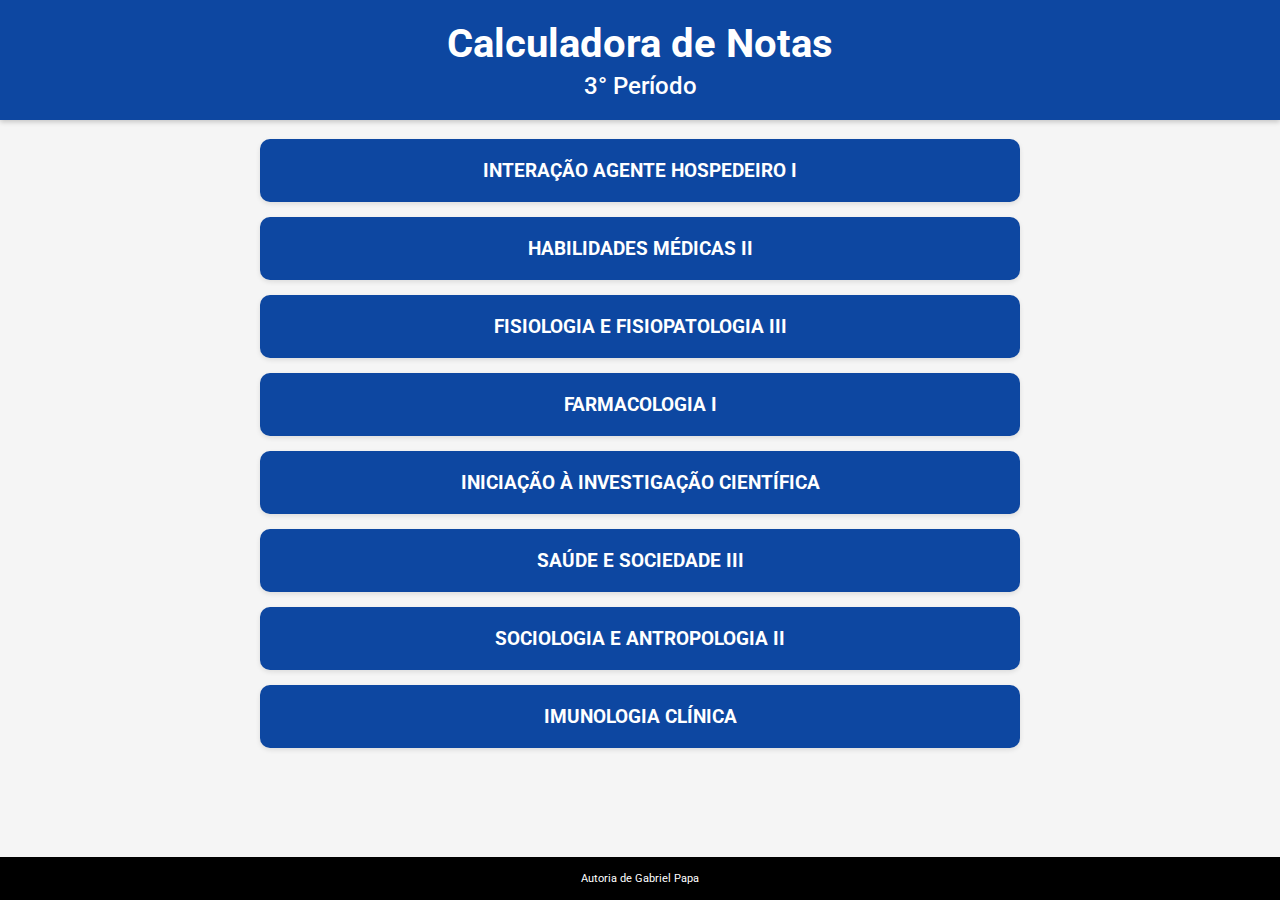
<file: index.html>
<!DOCTYPE html>
<html lang="pt-BR">
<head>
    <meta charset="UTF-8">
    <meta name="viewport" content="width=device-width, initial-scale=1.0">
    <title>Calculadora de Notas</title>
    <link rel="stylesheet" href="css/style.css">
    <link rel="preconnect" href="https://fonts.googleapis.com">
    <link rel="preconnect" href="https://fonts.gstatic.com" crossorigin>
    <link href="https://fonts.googleapis.com/css2?family=Roboto:wght@400;500;700&display=swap" rel="stylesheet">
</head>
<body>
    <header>
        <div class="container">
            <h1>Calculadora de Notas</h1>
            <h2>3° Período</h2>
        </div>
    </header>

    <main class="container">
        <br>
        <div class="disciplinas">
            <a href="interacao-agente-hospedeiro.html" class="disciplina">
                <div class="disciplina-card">
                    <h3>INTERAÇÃO AGENTE HOSPEDEIRO I</h3>
                </div>
            </a>
            
            <a href="habilidades-medicas.html" class="disciplina">
                <div class="disciplina-card">
                    <h3>HABILIDADES MÉDICAS II</h3>
                </div>
            </a>
            
            <a href="fisiologia-fisiopatologia.html" class="disciplina">
                <div class="disciplina-card">
                    <h3>FISIOLOGIA E FISIOPATOLOGIA III</h3>
                </div>
            </a>
            
            <a href="farmacologia.html" class="disciplina">
                <div class="disciplina-card">
                    <h3>FARMACOLOGIA I</h3>
                </div>
            </a>
            
            <a href="iniciacao-investigacao.html" class="disciplina">
                <div class="disciplina-card">
                    <h3>INICIAÇÃO À INVESTIGAÇÃO CIENTÍFICA</h3>
                </div>
            </a>
            
            <a href="saude-sociedade.html" class="disciplina">
                <div class="disciplina-card">
                    <h3>SAÚDE E SOCIEDADE III</h3>
                </div>
            </a>
            
            <a href="sociologia-antropologia.html" class="disciplina">
                <div class="disciplina-card">
                    <h3>SOCIOLOGIA E ANTROPOLOGIA II</h3>
                </div>
            </a>
            
            <a href="imunologia-clinica.html" class="disciplina">
                <div class="disciplina-card">
                    <h3>IMUNOLOGIA CLÍNICA</h3>
                </div>
            </a>
        </div>
        <br>
    </main>

    <footer>
        <div class="container">
            <p>Autoria de Gabriel Papa</p>
        </div>
    </footer>

    <script src="js/script.js"></script>
</body>
</html>
</file>
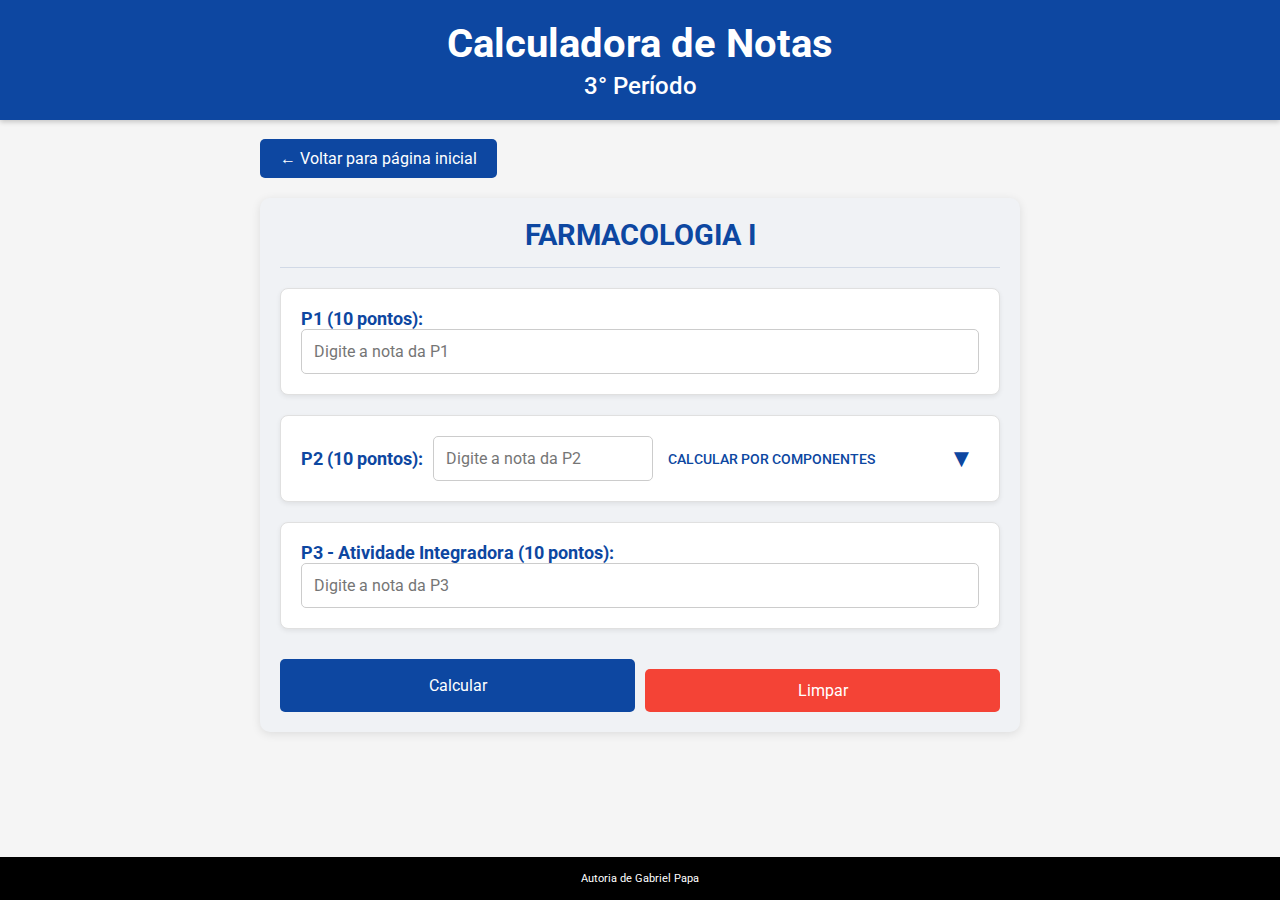
<file: farmacologia.html>
<!DOCTYPE html>
<html lang="pt-BR">
<head>
    <meta charset="UTF-8">
    <meta name="viewport" content="width=device-width, initial-scale=1.0">
    <title>FARMACOLOGIA I - Calculadora de Notas</title>
    <link rel="stylesheet" href="css/style.css">
    <link rel="preconnect" href="https://fonts.googleapis.com">
    <link rel="preconnect" href="https://fonts.gstatic.com" crossorigin>
    <link href="https://fonts.googleapis.com/css2?family=Roboto:wght@400;500;700&display=swap" rel="stylesheet">
</head>
<body>
    <header>
        <div class="container">
            <h1>Calculadora de Notas</h1>
            <h2>3° Período</h2>
        </div>
    </header>

    <main class="container">
        <br>
        <a href="index.html" class="voltar">← Voltar para página inicial</a>
        
        <div class="calculadora">
            <h2>FARMACOLOGIA I</h2>
            
         <form id="calculadora-form">
                <div class="grade-input-section">
                    <div class="grade-input-group main-grade">
                        <label for="p1">P1 (10 pontos):
                        <input type="number" id="p1" min="0" max="10" step="0.01" placeholder="Digite a nota da P1">
                    </div>
                </div>

                <div class="grade-input-section">
                    <div class="grade-input-group main-grade p2-toggle-header" data-target-details="p2ComponentsDetailsFarmacologia">
                        <label for="p2-completa">P2 (10 pontos):</label>
                        <input type="number" id="p2-completa" min="0" max="10" step="0.01" placeholder="Digite a nota da P2">
                        <span class="p2-components-label-action">CALCULAR POR COMPONENTES</span>
                        <button type="button" class="expand-arrow-button">
                            <span class="arrow-icon">▼</span>
                        </button>
                    </div>
                    <div class="p2-components-details" id="p2ComponentsDetailsFarmacologia" style="display: none;">
                        <div class="form-group">
                           <label for="p2-avaliacao">
                           <span> AVALIAÇÃO ESCRITA</span>
                           <span class="points-label">(10 pontos)</span>
                           </label>
                            <input type="number" id="p2-avaliacao" min="0" max="10" step="0.01" placeholder="Digite a nota da avaliação escrita">
                        </div>
                        <div class="form-group">
                            <label for="p2-outras">
                                <span> MÉDIA DE OUTRAS ATIVIDADES:</span>
                                <span class="points-label">(10 pontos)</span>
                            </label>
                            <input type="number" id="p2-outras" min="0" max="10" step="0.01" placeholder="Digite a média (ou detalhe abaixo)">
                        </div>
                        <div class="sub-component-group">
                            <p class="sub-component-title">Ou calcule a Média de Outras Atividades:</p>
                            <div class="form-group">
                                <label for="p2-seminario">
                                    <span>SEMINÁRIO:</span>
                                    <span class="points-label">(10 pontos)</span>
                                </label>
                                <input type="number" id="p2-seminario" min="0" max="10" step="0.01" placeholder="Digite a nota do seminário">
                            </div>
                            <div class="form-group">
                                <label for="p2-estudo1">
                                    <span>ESTUDO DIRIGIDO 1:</span>
                                    <span class="points-label">(10 pontos)</span>
                                </label>
                                <input type="number" id="p2-estudo1" min="0" max="10" step="0.01" placeholder="Digite a nota do estudo dirigido 1">
                            </div>
                            <div class="form-group">
                                <label for="p2-estudo2">
                                    <span>ESTUDO DIRIGIDO 2:</span>
                                    <span class="points-label">(10 pontos)</span>
                                </label>
                                <input type="number" id="p2-estudo2" min="0" max="10" step="0.01" placeholder="Digite a nota do estudo dirigido 2">
                            </div>
                        </div>
                        <div class="form-group">
                            <label for="p2-eportfolio">
                                <span>E-PORTIFÓLIO:</span>
                                <span class="points-label">(10 pontos)</span>
                            </label> 
                            <input type="number" id="p2-eportfolio" min="0" max="10" step="0.01" placeholder="Digite a nota">
                        </div>
                    </div>
                </div>

                <div class="grade-input-section">
                    <div class="grade-input-group main-grade">
                        <label for="p3">P3 - Atividade Integradora (10 pontos):</label>
                        <input type="number" id="p3" min="0" max="10" step="0.01" placeholder="Digite a nota da P3">
                    </div>
                </div>
                
                <div class="buttons">
                    <button type="button" id="calcular" class="btn-calcular">Calcular</button>
                    <button type="button" id="limpar" class="btn-limpar">Limpar</button>
                </div>
            </form>
            
            <div id="resultado" class="resultado">
                <h3>Resultado:</h3>
                <div id="media-final" style="display: none;">
                    <p>Sua média final é: <strong id="nota-final">0.00</strong></p>
                    <p id="mensagem" style="color: red;"></p>
                </div>
                <div id="notas-necessarias"></div>
            </div>
        </div>
    </main>

    <footer>
        <div class="container">
            <p>Autoria de Gabriel Papa</p>
        </div>
    </footer>

    <script src="js/script.js"></script>
    <script>
        document.addEventListener('DOMContentLoaded', function() {
            const calcularBtn = document.getElementById('calcular');
            const limparBtn = document.getElementById('limpar');
            
            calcularBtn.addEventListener('click', calcularNota);
            limparBtn.addEventListener('click', limparCampos);
        });
        
        function calcularNota() {
            // Obter valores dos campos
            const p1Input = document.getElementById('p1').value;
            const p2CompletaInput = document.getElementById('p2-completa').value;
            const p2AvaliacaoInput = document.getElementById('p2-avaliacao').value;
            const p2OutrasInput = document.getElementById('p2-outras').value;
            const p2EportfolioInput = document.getElementById('p2-eportfolio').value;
            const p2SeminarioInput = document.getElementById('p2-seminario').value;
            const p2Estudo1Input = document.getElementById('p2-estudo1').value;
            const p2Estudo2Input = document.getElementById('p2-estudo2').value;
            const p3Input = document.getElementById('p3').value;
            
            // Converter para números
            let p1 = p1Input ? parseFloat(p1Input) : null;
            let p2 = null;
            let p3 = p3Input ? parseFloat(p3Input) : null;
            
            // Calcular média de outras atividades se todos os componentes estiverem presentes
            let mediaOutrasAtividades = null;
            if (p2SeminarioInput && p2Estudo1Input && p2Estudo2Input) {
                const seminario = parseFloat(p2SeminarioInput);
                const estudo1 = parseFloat(p2Estudo1Input);
                const estudo2 = parseFloat(p2Estudo2Input);
                mediaOutrasAtividades = (seminario + estudo1 + estudo2) / 3;
            }
            
            // Verificar se P2 completa foi fornecida
            if (p2CompletaInput) {
                p2 = parseFloat(p2CompletaInput);
            } 
            // Ou se todos os componentes principais de P2 foram fornecidos
            else if (p2AvaliacaoInput && (p2OutrasInput || mediaOutrasAtividades !== null) && p2EportfolioInput) {
                const avaliacao = parseFloat(p2AvaliacaoInput);
                const outras = p2OutrasInput ? parseFloat(p2OutrasInput) : mediaOutrasAtividades;
                const eportfolio = parseFloat(p2EportfolioInput);
                
                // P2 = [(Avaliação escrita x 5) + (Média de Outras Atividades x 1) + (e-portfólio x 1)] / 7
                p2 = ((avaliacao * 5) + (outras * 1) + (eportfolio * 1)) / 7;
            }
            
            // Elemento para mostrar notas necessárias
            const notasNecessarias = document.getElementById('notas-necessarias');
            notasNecessarias.innerHTML = '';
            
            // Elementos para mostrar média final
            const mediaFinal = document.getElementById('media-final');
            const notaFinal = document.getElementById('nota-final');
            const mensagem = document.getElementById('mensagem');
            
            // Verificar quais notas principais estão faltando
            const notasFaltando = [];
            if (p1 === null) notasFaltando.push('P1');
            if (p2 === null && !p2AvaliacaoInput && !p2OutrasInput && !mediaOutrasAtividades && !p2EportfolioInput) notasFaltando.push('P2');
            if (p3 === null) notasFaltando.push('P3');
            
            // Verificar componentes de P2
            const p2ComponentesFaltando = [];
            if (!p2CompletaInput) {
                if (!p2AvaliacaoInput) p2ComponentesFaltando.push('Avaliação escrita');
                
                if (!p2OutrasInput && !mediaOutrasAtividades) {
                    p2ComponentesFaltando.push('Média de Outras Atividades');
                    
                    // Verificar componentes de Outras Atividades
                    if (!p2SeminarioInput) p2ComponentesFaltando.push('Seminário');
                    if (!p2Estudo1Input) p2ComponentesFaltando.push('Estudo dirigido 1');
                    if (!p2Estudo2Input) p2ComponentesFaltando.push('Estudo dirigido 2');
                }
                
                if (!p2EportfolioInput) p2ComponentesFaltando.push('e-portfólio');
            }
            
            // Se todas as notas principais foram fornecidas e não há componentes de P2 faltando
            if (notasFaltando.length === 0 && 
                (p2 !== null || (p2AvaliacaoInput && (p2OutrasInput || mediaOutrasAtividades !== null) && p2EportfolioInput))) {
                
                // Se P2 não foi fornecida diretamente, calcular a partir dos componentes
                if (p2 === null) {
                    const avaliacao = parseFloat(p2AvaliacaoInput);
                    const outras = p2OutrasInput ? parseFloat(p2OutrasInput) : mediaOutrasAtividades;
                    const eportfolio = parseFloat(p2EportfolioInput);
                    
                    // P2 = [(Avaliação escrita x 5) + (Média de Outras Atividades x 1) + (e-portfólio x 1)] / 7
                    p2 = ((avaliacao * 5) + (outras * 1) + (eportfolio * 1)) / 7;
                }
                
                // Média final = [(P1 x 5) + (P2 x 5) + (P3 x 1)] / 11
                const mediaFinalValor = ((p1 * 5) + (p2 * 5) + (p3 * 1)) / 11;
                
                // Formatar a nota com 2 casas decimais
                const notaFormatada = formatarNota(mediaFinalValor);
                notaFinal.textContent = notaFormatada;
                
                // Definir a mensagem com base na nota
                mensagem.textContent = obterMensagem(mediaFinalValor);
                
                // Adicionar classe com base na nota
                mediaFinal.className = '';
                if (mediaFinalValor >= 7) {
                    mediaFinal.classList.add('aprovado');
                } else if (mediaFinalValor >= 3 && mediaFinalValor < 7) {
                    mediaFinal.classList.add('recuperacao');
                    // Adicionar link para cálculo da prova final
                    const linkProvaFinal = document.createElement('p');
                    linkProvaFinal.innerHTML = '<a href="prova-final.html" class="btn-calcular" style="display: inline-block; margin-top: 10px; text-decoration: none; text-align: center;">Cálculo da Prova Final</a>';
                    mediaFinal.appendChild(linkProvaFinal);
                } else {
                    mediaFinal.classList.add('reprovado');
                }
                
                // Mostrar apenas a média final
                mediaFinal.style.display = 'block';
                notasNecessarias.style.display = 'none';
                
                // Mostrar o resultado
                const resultado = document.getElementById('resultado');
                resultado.style.display = 'block';
                return;
            }
            
            // Calcular o total de pontos já obtidos e o peso total
            let pontosObtidos = 0;
            let pesoTotal = 11; // Peso total da disciplina
            let pesoFaltando = 0;
            
            if (p1 !== null) pontosObtidos += p1 * 5;
            else pesoFaltando += 5;
            
            // Se P2 está completa, adicionar aos pontos obtidos
            if (p2 !== null) {
                pontosObtidos += p2 * 5;
            } 
            // Se temos componentes parciais de P2
            else if (p2AvaliacaoInput || p2OutrasInput || p2SeminarioInput || p2Estudo1Input || p2Estudo2Input || p2EportfolioInput) {
                // Calcular P2 parcial
                let p2Parcial = 0;
                let pesoP2Parcial = 0;

                const p2Index = notasFaltando.indexOf('P2');
                if (p2Index !== -1) {
                    notasFaltando.splice(p2Index, 1);
                }
                
                if (p2AvaliacaoInput) {
                    p2Parcial += parseFloat(p2AvaliacaoInput) * 5;
                    pesoP2Parcial += 5;
                }
                
                if (p2OutrasInput) {
                    p2Parcial += parseFloat(p2OutrasInput) * 1;
                    pesoP2Parcial += 1;
                } else if (p2SeminarioInput || p2Estudo1Input || p2Estudo2Input) {
                    const index = p2ComponentesFaltando.indexOf("Média de Outras Atividades");
                    if (index !== -1) {
                        p2ComponentesFaltando.splice(index, 1);
                    }
                    if (p2SeminarioInput){
                        p2Parcial += parseFloat(p2SeminarioInput) * 1/3;
                        pesoP2Parcial += 1/3;
                    }
                    if (p2Estudo1Input) {
                        p2Parcial += parseFloat(p2Estudo1Input) * 1/3;
                        pesoP2Parcial += 1/3;
                    }
                    if (p2Estudo2Input) {
                        p2Parcial += parseFloat(p2Estudo2Input) * 1/3;
                        pesoP2Parcial += 1/3;
                    }
                }
                
                if (p2EportfolioInput) {
                    p2Parcial += parseFloat(p2EportfolioInput) * 1;
                    pesoP2Parcial += 1;
                }
                
                // Adicionar pontos parciais de P2
                if (pesoP2Parcial > 0) {
                    pontosObtidos += (p2Parcial / 7) * 5;
                    
                    // Ajustar peso faltando com base nos componentes presentes
                    pesoFaltando += 5 * (1 - (pesoP2Parcial / 7));
                } else {
                    pesoFaltando += 5;
                }
            } else {
                pesoFaltando += 5;
            }
            
            if (p3 !== null) pontosObtidos += p3 * 1;
            else pesoFaltando += 1;
            
            // Verificar se o aluno já passou com as notas atuais
            if (verificarAprovacaoAutomatica(pontosObtidos, pesoTotal, pesoFaltando)) {
                notasNecessarias.innerHTML = '<h4>Parabéns, você já passou!</h4>';
                
                // Mostrar apenas as notas necessárias
                mediaFinal.style.display = 'none';
                notasNecessarias.style.display = 'block';
                
                // Mostrar o resultado
                const resultado = document.getElementById('resultado');
                resultado.style.display = 'block';
                return;
            }
            
            // Se faltam notas, calcular quanto precisa tirar para média 7
            let html = '<h4>Notas necessárias para média 7:</h4><ul>';
            
            // Calcular a nota necessária para as avaliações principais faltantes
            if (notasFaltando.length > 0) {
                const notaNecessaria = (7 * pesoTotal - pontosObtidos) / pesoFaltando;
                
                // Adicionar a nota necessária para cada avaliação principal faltante
                notasFaltando.forEach(nota => {
                    html += `<li>${nota}: <strong>${formatarNota(notaNecessaria)}</strong></li>`;
                });
            }
            
            // Calcular quanto falta em cada componente de P2
            if (p2ComponentesFaltando.length > 0) {
                // Calcular quanto precisamos na média de P2
                const pontosNecessariosP2 = (7 * pesoTotal - pontosObtidos) / pesoFaltando;

                for (const componente of p2ComponentesFaltando) {
                    html += `<li>${componente} <strong>${formatarNota(pontosNecessariosP2)}</strong></li>`;
                }
            }
            
            html += '</ul>';
            notasNecessarias.innerHTML = html;
            
            // Mostrar apenas as notas necessárias
            mediaFinal.style.display = 'none';
            notasNecessarias.style.display = 'block';
            
            // Mostrar o resultado
            const resultado = document.getElementById('resultado');
            resultado.style.display = 'block';
        }
    </script>
</body>
</html>
</file>
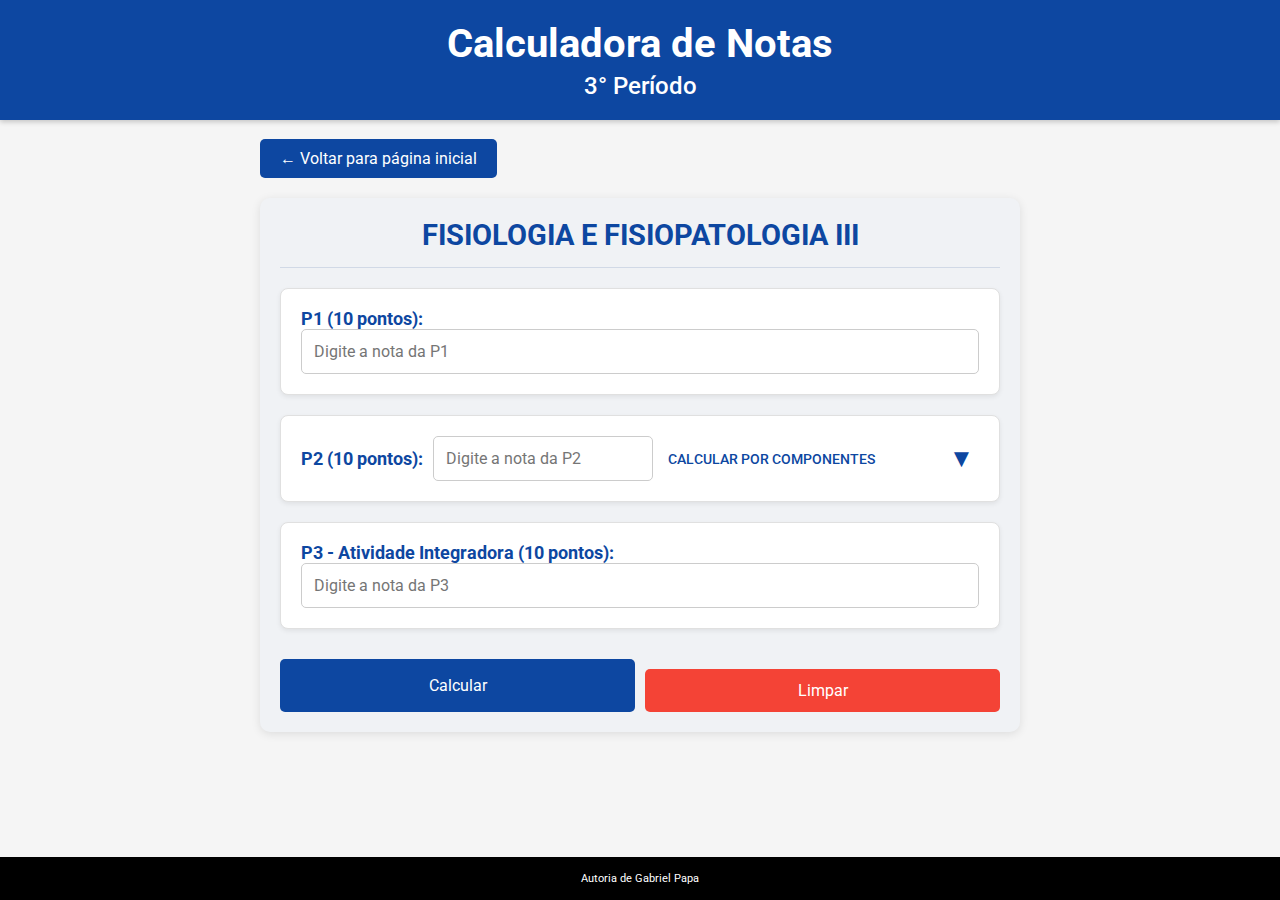
<file: fisiologia-fisiopatologia.html>
<!DOCTYPE html>
<html lang="pt-BR">
<head>
    <meta charset="UTF-8">
    <meta name="viewport" content="width=device-width, initial-scale=1.0">
    <title>FISIOLOGIA E FISIOPATOLOGIA III - Calculadora de Notas</title>
    <link rel="stylesheet" href="css/style.css">
    <link rel="preconnect" href="https://fonts.googleapis.com">
    <link rel="preconnect" href="https://fonts.gstatic.com" crossorigin>
    <link href="https://fonts.googleapis.com/css2?family=Roboto:wght@400;500;700&display=swap" rel="stylesheet">
</head>
<body>
    <header>
        <div class="container">
            <h1>Calculadora de Notas</h1>
            <h2>3° Período</h2>
        </div>
    </header>

    <main class="container">
        <br>
        <a href="index.html" class="voltar">← Voltar para página inicial</a>
        
        <div class="calculadora">
            <h2>FISIOLOGIA E FISIOPATOLOGIA III</h2>
            
        <form id="calculadora-form">
                <div class="grade-input-section">
                    <div class="grade-input-group main-grade">
                        <label for="p1">P1 (10 pontos):</label>
                        <input type="number" id="p1" min="0" max="10" step="0.01" placeholder="Digite a nota da P1">
                    </div>
                </div>

      <div class="grade-input-section">
                    <div class="grade-input-group main-grade p2-toggle-header" data-target-details="p2ComponentsDetailsFisiologia">
                        <label for="p2-completa">P2 (10 pontos):</label>
                        <input type="number" id="p2-completa" min="0" max="10" step="0.01" placeholder="Digite a nota da P2">
                        <span class="p2-components-label-action">CALCULAR POR COMPONENTES</span>
                        <button type="button" class="expand-arrow-button">
                            <span class="arrow-icon">▼</span>
                        </button>
                    </div>
                    <div class="p2-components-details" id="p2ComponentsDetailsFisiologia" style="display: none;">
                        <div class="form-group">
                            <label for="p2-avaliacao">
                                <span>AVALIAÇÃO ESCRITA INTEGRADA</span>
                                <span class="points-label">(5 pontos)</span>
                            </label>
                            <input type="number" id="p2-avaliacao" min="0" max="5" step="0.01" placeholder="Digite a nota da avaliação escrita">
                        </div>
                        <div class="form-group">
                            <label for="p2-seminario">
                                <span>SEMINÁRIO FISIOLOGIA</span>
                                <span class="points-label">(2.5 pontos)</span>
                            </label>
                            <input type="number" id="p2-seminario" min="0" max="2.5" step="0.01" placeholder="Digite a nota do seminário">
                        </div>
                        <div class="form-group">
                            <label for="p2-pratica-anatomia">
                                <span>PROVA PRÁTICA ANATOMIA</span>
                                <span class="points-label">(1.5 pontos)</span>
                            </label>
                            <input type="number" id="p2-pratica-anatomia" min="0" max="1.5" step="0.01" placeholder="Digite a nota da prova prática de anatomia">
                        </div>
                        <div class="form-group">
                            <label for="p2-pratica-histologia">
                                <span>PROVA PRÁTICA HISTOLOGIA</span>
                                <span class="points-label">(1 ponto)</span>
                            </label>
                            <input type="number" id="p2-pratica-histologia" min="0" max="1" step="0.01" placeholder="Digite a nota da prova prática de histologia">
                        </div>
                    </div>
                </div>

                <div class="grade-input-section">
                    <div class="grade-input-group main-grade">
                        <label for="p3">P3 - Atividade Integradora (10 pontos):</label>
                        <input type="number" id="p3" min="0" max="10" step="0.01" placeholder="Digite a nota da P3">
                    </div>
                </div>
                
                <div class="buttons">
                    <button type="button" id="calcular" class="btn-calcular">Calcular</button>
                    <button type="button" id="limpar" class="btn-limpar">Limpar</button>
                </div>
            </form>
            
            <div id="resultado" class="resultado">
                <h3>Resultado:</h3>
                <div id="media-final" style="display: none;">
                    <p>Sua média final é: <strong id="nota-final">0.00</strong></p>
                    <p id="mensagem" style="color: red;"></p>
                </div>
                <div id="notas-necessarias"></div>
            </div>
        </div>
    </main>

    <footer>
        <div class="container">
            <p>Autoria de Gabriel Papa</p>
        </div>
    </footer>

    <script src="js/script.js"></script>
    <script>
        document.addEventListener('DOMContentLoaded', function() {
            const calcularBtn = document.getElementById('calcular');
            const limparBtn = document.getElementById('limpar');
            
            calcularBtn.addEventListener('click', calcularNota);
            limparBtn.addEventListener('click', limparCampos);
        });
        
        function calcularNota() {
            // Obter valores dos campos
            const p1Input = document.getElementById('p1').value;
            const p2CompletaInput = document.getElementById('p2-completa').value;
            const p2AvaliacaoInput = document.getElementById('p2-avaliacao').value;
            const p2SeminarioInput = document.getElementById('p2-seminario').value;
            const p2PraticaAnatomiaInput = document.getElementById('p2-pratica-anatomia').value;
            const p2PraticaHistologiaInput = document.getElementById('p2-pratica-histologia').value;
            const p3Input = document.getElementById('p3').value;
            
            // Converter para números
            let p1 = p1Input ? parseFloat(p1Input) : null;
            let p2 = null;
            let p3 = p3Input ? parseFloat(p3Input) : null;
            
            // Verificar se P2 completa foi fornecida
            if (p2CompletaInput) {
                p2 = parseFloat(p2CompletaInput);
            } 
            // Ou se todos os componentes de P2 foram fornecidos
            else if (p2AvaliacaoInput && p2SeminarioInput && p2PraticaAnatomiaInput && p2PraticaHistologiaInput) {
                const p2Avaliacao = parseFloat(p2AvaliacaoInput);
                const p2Seminario = parseFloat(p2SeminarioInput);
                const p2PraticaAnatomia = parseFloat(p2PraticaAnatomiaInput);
                const p2PraticaHistologia = parseFloat(p2PraticaHistologiaInput);
                p2 = p2Avaliacao + p2Seminario + p2PraticaAnatomia + p2PraticaHistologia;
            }
            
            // Elemento para mostrar notas necessárias
            const notasNecessarias = document.getElementById('notas-necessarias');
            notasNecessarias.innerHTML = '';
            
            // Elementos para mostrar média final
            const mediaFinal = document.getElementById('media-final');
            const notaFinal = document.getElementById('nota-final');
            const mensagem = document.getElementById('mensagem');
            
            // Verificar quais notas principais estão faltando
            const notasFaltando = [];
            if (p1 === null) notasFaltando.push('P1');
            if (p2 === null && !p2AvaliacaoInput && !p2SeminarioInput && !p2PraticaAnatomiaInput && !p2PraticaHistologiaInput) notasFaltando.push('P2');
            if (p3 === null) notasFaltando.push('P3');
            
            // Verificar componentes de P2
            const p2ComponentesFaltando = [];
            if (!p2CompletaInput) {
                if (!p2AvaliacaoInput) p2ComponentesFaltando.push('Avaliação escrita');
                if (!p2SeminarioInput) p2ComponentesFaltando.push('Seminário');
                if (!p2PraticaAnatomiaInput) p2ComponentesFaltando.push('Prática Anatomia');
                if (!p2PraticaHistologiaInput) p2ComponentesFaltando.push('Prática Histologia');
            }
            
            // Se temos alguns componentes de P2 mas não todos
            if (p2ComponentesFaltando.length > 0 && p2ComponentesFaltando.length < 4) {
                // Calcular P2 parcial
                let p2Parcial = 0;
                
                if (p2AvaliacaoInput) {
                    p2Parcial += parseFloat(p2AvaliacaoInput);
                }
                
                if (p2SeminarioInput) {
                    p2Parcial += parseFloat(p2SeminarioInput);
                }
                
                if (p2PraticaAnatomiaInput) {
                    p2Parcial += parseFloat(p2PraticaAnatomiaInput);
                }
                
                if (p2PraticaHistologiaInput) {
                    p2Parcial += parseFloat(p2PraticaHistologiaInput);
                }
                
                // Remover P2 da lista de notas faltando se estava lá
                const p2Index = notasFaltando.indexOf('P2');
                if (p2Index !== -1) {
                    notasFaltando.splice(p2Index, 1);
                }
            }
            
            // Se todas as notas principais foram fornecidas e não há componentes de P2 faltando
            if (notasFaltando.length === 0 && p2ComponentesFaltando.length === 0) {
                // Se P2 não foi fornecida diretamente, calcular a partir dos componentes
                if (p2 === null && p2AvaliacaoInput && p2SeminarioInput && p2PraticaAnatomiaInput && p2PraticaHistologiaInput) {
                    const p2Avaliacao = parseFloat(p2AvaliacaoInput);
                    const p2Seminario = parseFloat(p2SeminarioInput);
                    const p2PraticaAnatomia = parseFloat(p2PraticaAnatomiaInput);
                    const p2PraticaHistologia = parseFloat(p2PraticaHistologiaInput);
                    p2 = p2Avaliacao + p2Seminario + p2PraticaAnatomia + p2PraticaHistologia;
                }
                
                // Média final = [(P1 x 5) + (P2 x 5) + (P3 x 1)] / 11
                const mediaFinalValor = ((p1 * 5) + (p2 * 5) + (p3 * 1)) / 11;
                
                // Formatar a nota com 2 casas decimais
                const notaFormatada = formatarNota(mediaFinalValor);
                notaFinal.textContent = notaFormatada;
                
                // Definir a mensagem com base na nota
                mensagem.textContent = obterMensagem(mediaFinalValor);
                
                // Adicionar classe com base na nota
                mediaFinal.className = '';
                if (mediaFinalValor >= 7) {
                    mediaFinal.classList.add('aprovado');
                } else if (mediaFinalValor >= 3 && mediaFinalValor < 7) {
                    mediaFinal.classList.add('recuperacao');
                    // Adicionar link para cálculo da prova final
                    const linkProvaFinal = document.createElement('p');
                    linkProvaFinal.innerHTML = '<a href="prova-final.html" class="btn-calcular" style="display: inline-block; margin-top: 10px; text-decoration: none; text-align: center;">Cálculo da Prova Final</a>';
                    mediaFinal.appendChild(linkProvaFinal);
                } else {
                    mediaFinal.classList.add('reprovado');
                }
                
                // Mostrar apenas a média final
                mediaFinal.style.display = 'block';
                notasNecessarias.style.display = 'none';
                
                // Mostrar o resultado
                const resultado = document.getElementById('resultado');
                resultado.style.display = 'block';
                return;
            }
            
            // Calcular o total de pontos já obtidos e o peso total
            let pontosObtidos = 0;
            let pesoTotal = 11; // Peso total da disciplina
            let pesoFaltando = 0;
            
            if (p1 !== null) pontosObtidos += p1 * 5;
            else pesoFaltando += 5;
            
            // Se P2 está completa, adicionar aos pontos obtidos
            if (p2 !== null) {
                pontosObtidos += p2 * 5;
            } 
            // Se temos componentes parciais de P2
            else if (p2AvaliacaoInput || p2SeminarioInput || p2PraticaAnatomiaInput || p2PraticaHistologiaInput) {
                // Calcular P2 parcial
                let p2Parcial = 0;
                
                if (p2AvaliacaoInput) {
                    p2Parcial += parseFloat(p2AvaliacaoInput);
                }
                
                if (p2SeminarioInput) {
                    p2Parcial += parseFloat(p2SeminarioInput);
                }
                
                if (p2PraticaAnatomiaInput) {
                    p2Parcial += parseFloat(p2PraticaAnatomiaInput);
                }
                
                if (p2PraticaHistologiaInput) {
                    p2Parcial += parseFloat(p2PraticaHistologiaInput);
                }
                
                // Adicionar pontos parciais de P2
                pontosObtidos += p2Parcial * 5;
                
                // Ajustar peso faltando com base nos componentes presentes
                if (p2AvaliacaoInput && !p2SeminarioInput && !p2PraticaAnatomiaInput && !p2PraticaHistologiaInput) {
                    // Falta seminário (2.5), prática anatomia (1.5) e prática histologia (1)
                    pesoFaltando += 5 * 0.5; // 5 pontos de peso total * 0.5 (5 pontos faltantes de 10)
                } else if (!p2AvaliacaoInput && p2SeminarioInput && !p2PraticaAnatomiaInput && !p2PraticaHistologiaInput) {
                    // Falta avaliação (5), prática anatomia (1.5) e prática histologia (1)
                    pesoFaltando += 5 * 0.75; // 5 pontos de peso total * 0.75 (7.5 pontos faltantes de 10)
                } else if (!p2AvaliacaoInput && !p2SeminarioInput && p2PraticaAnatomiaInput && !p2PraticaHistologiaInput) {
                    // Falta avaliação (5), seminário (2.5) e prática histologia (1)
                    pesoFaltando += 5 * 0.85; // 5 pontos de peso total * 0.85 (8.5 pontos faltantes de 10)
                } else if (!p2AvaliacaoInput && !p2SeminarioInput && !p2PraticaAnatomiaInput && p2PraticaHistologiaInput) {
                    // Falta avaliação (5), seminário (2.5) e prática anatomia (1.5)
                    pesoFaltando += 5 * 0.9; // 5 pontos de peso total * 0.9 (9 pontos faltantes de 10)
                } else {
                    // Outros casos com múltiplos componentes faltantes ou presentes
                    let pontosFaltantes = 10;
                    if (p2AvaliacaoInput) pontosFaltantes -= 5;
                    if (p2SeminarioInput) pontosFaltantes -= 2.5;
                    if (p2PraticaAnatomiaInput) pontosFaltantes -= 1.5;
                    if (p2PraticaHistologiaInput) pontosFaltantes -= 1;
                    
                    pesoFaltando += 5 * (pontosFaltantes / 10);
                }
            } else {
                pesoFaltando += 5;
            }
            
            if (p3 !== null) pontosObtidos += p3 * 1;
            else pesoFaltando += 1;
            
            // Verificar se o aluno já passou com as notas atuais
            if (verificarAprovacaoAutomatica(pontosObtidos, pesoTotal, pesoFaltando)) {
                notasNecessarias.innerHTML = '<h4>Parabéns, você já passou!</h4>';
                
                // Mostrar apenas as notas necessárias
                mediaFinal.style.display = 'none';
                notasNecessarias.style.display = 'block';
                
                // Mostrar o resultado
                const resultado = document.getElementById('resultado');
                resultado.style.display = 'block';
                return;
            }
            
            // Se faltam notas, calcular quanto precisa tirar para média 7
            let html = '<h4>Notas necessárias para média 7:</h4><ul>';
            
            // Calcular a nota necessária para as avaliações principais faltantes
            if (notasFaltando.length > 0) {
                const notaNecessaria = (7 * pesoTotal - pontosObtidos) / pesoFaltando;
                
                // Adicionar a nota necessária para cada avaliação principal faltante
                notasFaltando.forEach(nota => {
                    html += `<li>${nota}: <strong>${formatarNota(notaNecessaria)}</strong></li>`;
                });
            }
            
        // Calcular quanto falta em cada componente de P2
            if (p2ComponentesFaltando.length > 0) {
                const PASSING_GRADE = 7;
                const P1_WEIGHT = 5;
                const P2_WEIGHT = 5;
                const P3_WEIGHT = 1;
                const TOTAL_SEMESTER_WEIGHT = 11;

                const effectiveP1 = p1Input ? parseFloat(p1Input) : 0;
                const effectiveP3 = p3Input ? parseFloat(p3Input) : 0;

                let targetP2Grade = ((PASSING_GRADE * TOTAL_SEMESTER_WEIGHT) -
                                   (effectiveP1 * P1_WEIGHT) -
                                   (effectiveP3 * P3_WEIGHT)) / P2_WEIGHT;
                targetP2Grade = Math.max(0, Math.min(10, targetP2Grade));

                const currentP2Avaliacao = p2AvaliacaoInput ? parseFloat(p2AvaliacaoInput) : 0;
                const currentP2Seminario = p2SeminarioInput ? parseFloat(p2SeminarioInput) : 0;
                const currentP2PraticaAnatomia = p2PraticaAnatomiaInput ? parseFloat(p2PraticaAnatomiaInput) : 0;
                const currentP2PraticaHistologia = p2PraticaHistologiaInput ? parseFloat(p2PraticaHistologiaInput) : 0;
                const currentP2SumFromFilled = currentP2Avaliacao + currentP2Seminario + currentP2PraticaAnatomia + currentP2PraticaHistologia;

                let pointsStillNeededInP2Sum = targetP2Grade - currentP2SumFromFilled;
                pointsStillNeededInP2Sum = Math.max(0, pointsStillNeededInP2Sum);

                const max_p2_avaliacao = 5;
                const max_p2_seminario = 2.5;
                const max_p2_pratica_anatomia = 1.5;
                const max_p2_pratica_histologia = 1;

                let sumOfMaxScoresOfMissingComponents = 0;
                if (p2ComponentesFaltando.includes('Avaliação escrita')) {
                    sumOfMaxScoresOfMissingComponents += max_p2_avaliacao;
                }
                if (p2ComponentesFaltando.includes('Seminário')) {
                    sumOfMaxScoresOfMissingComponents += max_p2_seminario;
                }
                if (p2ComponentesFaltando.includes('Prática Anatomia')) {
                    sumOfMaxScoresOfMissingComponents += max_p2_pratica_anatomia;
                }
                if (p2ComponentesFaltando.includes('Prática Histologia')) {
                    sumOfMaxScoresOfMissingComponents += max_p2_pratica_histologia;
                }

                if (sumOfMaxScoresOfMissingComponents > 0) {
                    if (p2ComponentesFaltando.includes('Avaliação escrita')) {
                        let needed = (max_p2_avaliacao / sumOfMaxScoresOfMissingComponents) * pointsStillNeededInP2Sum;
                        needed = Math.max(0, Math.min(max_p2_avaliacao, needed));
                        html += `<li>Avaliação escrita: <strong>${formatarNota(needed)}</strong> (de ${max_p2_avaliacao})</li>`;
                    }
                    if (p2ComponentesFaltando.includes('Seminário')) {
                        let needed = (max_p2_seminario / sumOfMaxScoresOfMissingComponents) * pointsStillNeededInP2Sum;
                        needed = Math.max(0, Math.min(max_p2_seminario, needed));
                        html += `<li>Seminário: <strong>${formatarNota(needed)}</strong> (de ${max_p2_seminario})</li>`;
                    }
                    if (p2ComponentesFaltando.includes('Prática Anatomia')) {
                        let needed = (max_p2_pratica_anatomia / sumOfMaxScoresOfMissingComponents) * pointsStillNeededInP2Sum;
                        needed = Math.max(0, Math.min(max_p2_pratica_anatomia, needed));
                        html += `<li>Prática Anatomia: <strong>${formatarNota(needed)}</strong> (de ${max_p2_pratica_anatomia})</li>`;
                    }
                    if (p2ComponentesFaltando.includes('Prática Histologia')) {
                        let needed = (max_p2_pratica_histologia / sumOfMaxScoresOfMissingComponents) * pointsStillNeededInP2Sum;
                        needed = Math.max(0, Math.min(max_p2_pratica_histologia, needed));
                        html += `<li>Prática Histologia: <strong>${formatarNota(needed)}</strong> (de ${max_p2_pratica_histologia})</li>`;
                    }
                }
            }
            
            html += '</ul>';
            notasNecessarias.innerHTML = html;
            
            // Mostrar apenas as notas necessárias
            mediaFinal.style.display = 'none';
            notasNecessarias.style.display = 'block';
            
            // Mostrar o resultado
            const resultado = document.getElementById('resultado');
            resultado.style.display = 'block';
        }
    </script>
</body>
</html>
</file>
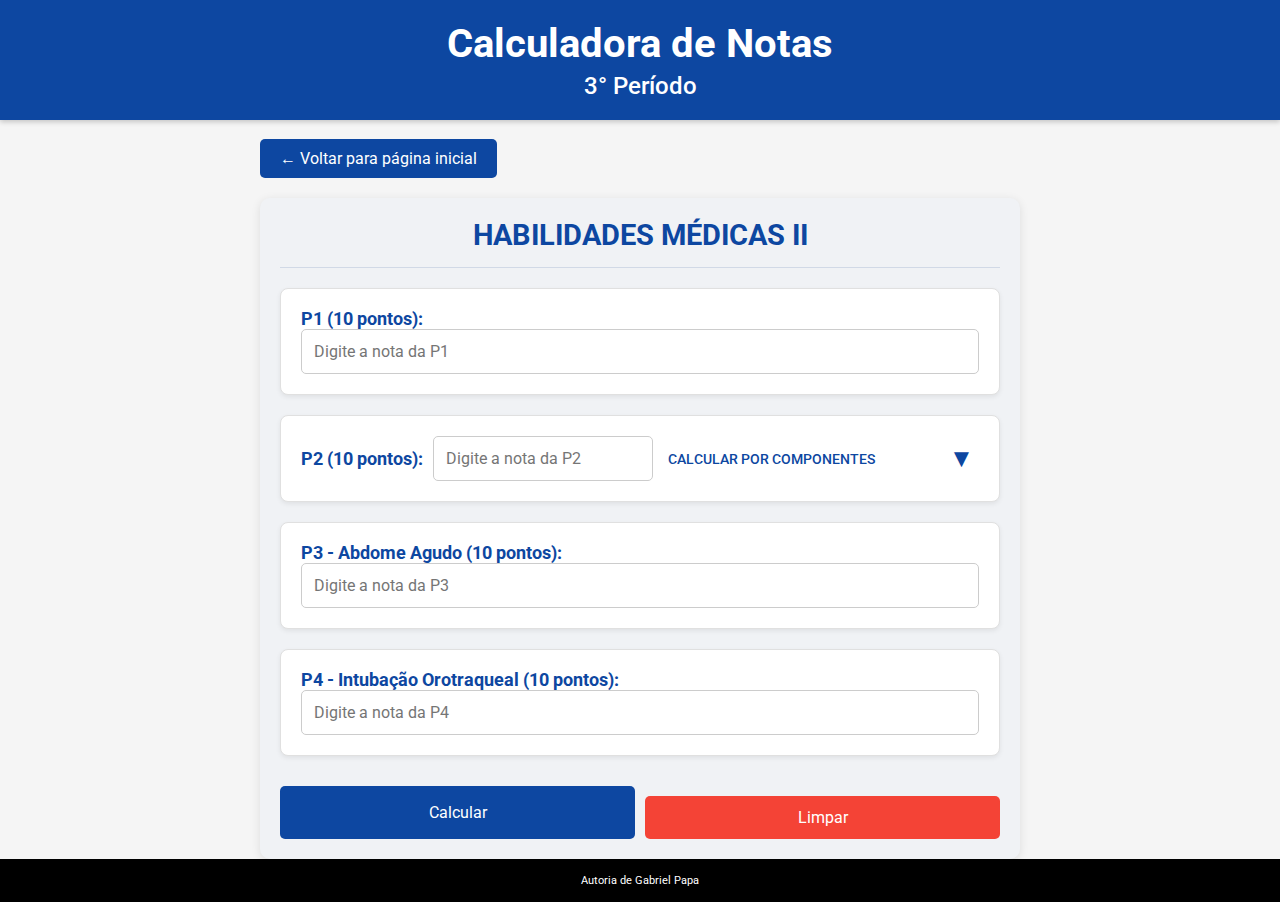
<file: habilidades-medicas.html>
<!DOCTYPE html>
<html lang="pt-BR">
<head>
    <meta charset="UTF-8">
    <meta name="viewport" content="width=device-width, initial-scale=1.0">
    <title>HABILIDADES MÉDICAS II - Calculadora de Notas</title>
    <link rel="stylesheet" href="css/style.css">
    <link rel="preconnect" href="https://fonts.googleapis.com">
    <link rel="preconnect" href="https://fonts.gstatic.com" crossorigin>
    <link href="https://fonts.googleapis.com/css2?family=Roboto:wght@400;500;700&display=swap" rel="stylesheet">
</head>
<body>
    <header>
        <div class="container">
            <h1>Calculadora de Notas</h1>
            <h2>3° Período</h2>
        </div>
    </header>

    <main class="container">
        <br>
        <a href="index.html" class="voltar">← Voltar para página inicial</a>
        
        <div class="calculadora">
            <h2>HABILIDADES MÉDICAS II</h2>
            
     <div class="grade-input-section">
                <div class="grade-input-group main-grade">
                    <label for="p1">P1 (10 pontos):</label>
                    <input type="number" id="p1" min="0" max="10" step="0.01" placeholder="Digite a nota da P1">
                </div>
            </div>

            <div class="grade-input-section">
                <div class="grade-input-group main-grade p2-toggle-header" data-target-details="p2ComponentsDetailsHabilidades">
                    <label for="p2-completa">P2 (10 pontos):</label>
                    <input type="number" id="p2-completa" min="0" max="10" step="0.01" placeholder="Digite a nota da P2">
                    <span class="p2-components-label-action">CALCULAR POR COMPONENTES</span>
                    <button type="button" class="expand-arrow-button">
                        <span class="arrow-icon">▼</span>
                    </button>
                </div>
                <div class="p2-components-details" id="p2ComponentsDetailsHabilidades" style="display: none;">
                   <div class="form-group">
                            <label for="p2-cateterismo">
                                <span>CATETERISMO NASOENTÉRICO E NASOGÁSTRICO</span>
                                <span class="points-label">(10 pontos)</span>
                            </label>
                            <input type="number" id="p2-cateterismo" min="0" max="10" step="0.01" placeholder="Digite a nota do cateterismo">
                        </div>
                        <div class="form-group">
                            <label for="p2-curativo">
                                <span>CURATIVO</span>
                                <span class="points-label">(10 pontos)</span>
                            </label>
                            <input type="number" id="p2-curativo" min="0" max="10" step="0.01" placeholder="Digite a nota do curativo">
                        </div>
                </div>
            </div>

            <div class="grade-input-section">
                <div class="grade-input-group main-grade">
                    <label for="p3">P3 - Abdome Agudo (10 pontos):</label>
                    <input type="number" id="p3" min="0" max="10" step="0.01" placeholder="Digite a nota da P3">
                </div>
            </div>

            <div class="grade-input-section">
                <div class="grade-input-group main-grade">
                    <label for="p4">P4 - Intubação Orotraqueal (10 pontos):</label>
                    <input type="number" id="p4" min="0" max="10" step="0.01" placeholder="Digite a nota da P4">
                </div>
            </div>
            
 <div class="buttons">
                    <button type="button" id="calcular" class="btn-calcular">Calcular</button>
                    <button type="button" id="limpar" class="btn-limpar">Limpar</button>
                </div>
            </form>

            <div id="resultado" class="resultado">
                <h3>Resultado:</h3>
                <div id="media-final" style="display: none;">
                    <p>Sua média final é: <strong id="nota-final">0.00</strong></p>
                    <p id="mensagem" style="color: red;"></p>
                </div>
                <div id="notas-necessarias"></div>
            </div>
        </div>
    </main>

    <footer>
        <div class="container">
            <p>Autoria de Gabriel Papa</p>
        </div>
    </footer>

    <script src="js/script.js"></script>
    <script>
        document.addEventListener('DOMContentLoaded', function() {
            const calcularBtn = document.getElementById('calcular');
            const limparBtn = document.getElementById('limpar');
            
            calcularBtn.addEventListener('click', calcularNota);
            limparBtn.addEventListener('click', limparCampos);
        });
        
        function calcularNota() {
            // Obter valores dos campos
            const p1Input = document.getElementById('p1').value;
            const p2CompletaInput = document.getElementById('p2-completa').value;
            const p2CateterismoInput = document.getElementById('p2-cateterismo').value;
            const p2CurativoInput = document.getElementById('p2-curativo').value;
            const p3Input = document.getElementById('p3').value;
            const p4Input = document.getElementById('p4').value;
            
            // Converter para números
            let p1 = p1Input ? parseFloat(p1Input) : null;
            let p2 = null;
            let p3 = p3Input ? parseFloat(p3Input) : null;
            let p4 = p4Input ? parseFloat(p4Input) : null;
            
            // Verificar se P2 completa foi fornecida
            if (p2CompletaInput) {
                p2 = parseFloat(p2CompletaInput);
            } 
            // Ou se ambos os componentes de P2 foram fornecidos
            else if (p2CateterismoInput && p2CurativoInput) {
                const p2Cateterismo = parseFloat(p2CateterismoInput);
                const p2Curativo = parseFloat(p2CurativoInput);
                p2 = (p2Cateterismo + p2Curativo) / 2; // Média das duas notas
            }
            
            // Elemento para mostrar notas necessárias
            const notasNecessarias = document.getElementById('notas-necessarias');
            notasNecessarias.innerHTML = '';
            
            // Elementos para mostrar média final
            const mediaFinal = document.getElementById('media-final');
            const notaFinal = document.getElementById('nota-final');
            const mensagem = document.getElementById('mensagem');
            
            // Verificar quais notas principais estão faltando
            const notasFaltando = [];
            if (p1 === null) notasFaltando.push('P1');
            if (p2 === null && !p2CateterismoInput && !p2CurativoInput) notasFaltando.push('P2');
            if (p3 === null) notasFaltando.push('P3');
            if (p4 === null) notasFaltando.push('P4');
            
            // Verificar componentes de P2
            const p2ComponentesFaltando = [];
            if (!p2CompletaInput) {
                if (!p2CateterismoInput) p2ComponentesFaltando.push('Cateterismo');
                if (!p2CurativoInput) p2ComponentesFaltando.push('Curativo');
            }
            
            
            // Se todas as notas principais foram fornecidas e não há componentes de P2 faltando
            if (notasFaltando.length === 0 && p2ComponentesFaltando.length === 0) {
                // Se P2 não foi fornecida diretamente, calcular a partir dos componentes
                if (p2 === null && p2CateterismoInput && p2CurativoInput) {
                    const p2Cateterismo = parseFloat(p2CateterismoInput);
                    const p2Curativo = parseFloat(p2CurativoInput);
                    p2 = (p2Cateterismo + p2Curativo) / 2; // Média das duas notas
                }
                
                // Média final = (P1 + P2 + P3 + P4) / 4
                const mediaFinalValor = (p1 + p2 + p3 + p4) / 4;
                
                // Formatar a nota com 2 casas decimais
                const notaFormatada = formatarNota(mediaFinalValor);
                notaFinal.textContent = notaFormatada;
                
                // Definir a mensagem com base na nota
                mensagem.textContent = obterMensagem(mediaFinalValor);
                
                // Adicionar classe com base na nota
                mediaFinal.className = '';
                if (mediaFinalValor >= 7) {
                    mediaFinal.classList.add('aprovado');
                } else if (mediaFinalValor >= 3 && mediaFinalValor < 7) {
                    mediaFinal.classList.add('recuperacao');
                    // Adicionar link para cálculo da prova final
                    const linkProvaFinal = document.createElement('p');
                    linkProvaFinal.innerHTML = '<a href="prova-final.html" class="btn-calcular" style="display: inline-block; margin-top: 10px; text-decoration: none; text-align: center;">Cálculo da Prova Final</a>';
                    mediaFinal.appendChild(linkProvaFinal);
                } else {
                    mediaFinal.classList.add('reprovado');
                }
                
                // Mostrar apenas a média final
                mediaFinal.style.display = 'block';
                notasNecessarias.style.display = 'none';
                
                // Mostrar o resultado
                const resultado = document.getElementById('resultado');
                resultado.style.display = 'block';
                return;
            }
            
            // Calcular o total de pontos já obtidos e o peso total
            let pontosObtidos = 0;
            let pesoTotal = 4; // Peso total da disciplina (4 provas)
            let pesoFaltando = 0;
            
            if (p1 !== null) pontosObtidos += p1;
            else pesoFaltando += 1;
            
            // Se P2 está completa, adicionar aos pontos obtidos
            if (p2 !== null) {
                pontosObtidos += p2;
            } 
            // Se temos componentes parciais de P2
            else if (p2CateterismoInput || p2CurativoInput) {
                // Calcular P2 parcial
                let p2Parcial = 0;
                let componentesPresentes = 0;
                
                if (p2CateterismoInput) {
                    p2Parcial += parseFloat(p2CateterismoInput);
                    componentesPresentes++;
                }
                
                if (p2CurativoInput) {
                    p2Parcial += parseFloat(p2CurativoInput);
                    componentesPresentes++;
                }
                
                // Adicionar pontos parciais de P2 (considerando a média)
                pontosObtidos += p2Parcial / 2;
                
                // Ajustar peso faltando com base nos componentes presentes
                pesoFaltando += componentesPresentes / 2;
            } else {
                pesoFaltando += 1;
            }
            
            if (p3 !== null) pontosObtidos += p3;
            else pesoFaltando += 1;
            
            if (p4 !== null) pontosObtidos += p4;
            else pesoFaltando += 1;
            
            // Verificar se o aluno já passou com as notas atuais
            if (verificarAprovacaoAutomatica(pontosObtidos, pesoTotal, pesoFaltando)) {
                notasNecessarias.innerHTML = '<h4>Parabéns, você já passou!</h4>';
                
                // Mostrar apenas as notas necessárias
                mediaFinal.style.display = 'none';
                notasNecessarias.style.display = 'block';
                
                // Mostrar o resultado
                const resultado = document.getElementById('resultado');
                resultado.style.display = 'block';
                return;
            }
            
            // Se faltam notas, calcular quanto precisa tirar para média 7
            let html = '<h4>Notas necessárias para média 7:</h4><ul>';
            
            // Calcular a nota necessária para as avaliações principais faltantes
            if (notasFaltando.length > 0) {
                const notaNecessaria = (7 * pesoTotal - pontosObtidos) / pesoFaltando;
                
                // Adicionar a nota necessária para cada avaliação principal faltante
                notasFaltando.forEach(nota => {
                    html += `<li>${nota}: <strong>${formatarNota(notaNecessaria)}</strong></li>`;
                });
            }
            
            // Calcular quanto falta em cada componente de P2
            if (p2ComponentesFaltando.length > 0) {
                // Calcular quanto precisamos na média de P2
                const pontosNecessariosP2 = (7 * pesoTotal - pontosObtidos) / pesoFaltando;
                
                // Para cada componente faltante
                if (p2ComponentesFaltando.includes('Cateterismo')) {
                    html += `<li>Cateterismo: <strong>${formatarNota(pontosNecessariosP2)}</strong></li>`;
                }
                
                if (p2ComponentesFaltando.includes('Curativo')) {
                    html += `<li>Curativo: <strong>${formatarNota(pontosNecessariosP2)}</strong></li>`;
                }
            }
            
            html += '</ul>';
            notasNecessarias.innerHTML = html;
            
            // Mostrar apenas as notas necessárias
            mediaFinal.style.display = 'none';
            notasNecessarias.style.display = 'block';
            
            // Mostrar o resultado
            const resultado = document.getElementById('resultado');
            resultado.style.display = 'block';
        }
    </script>
</body>
</html>
</file>
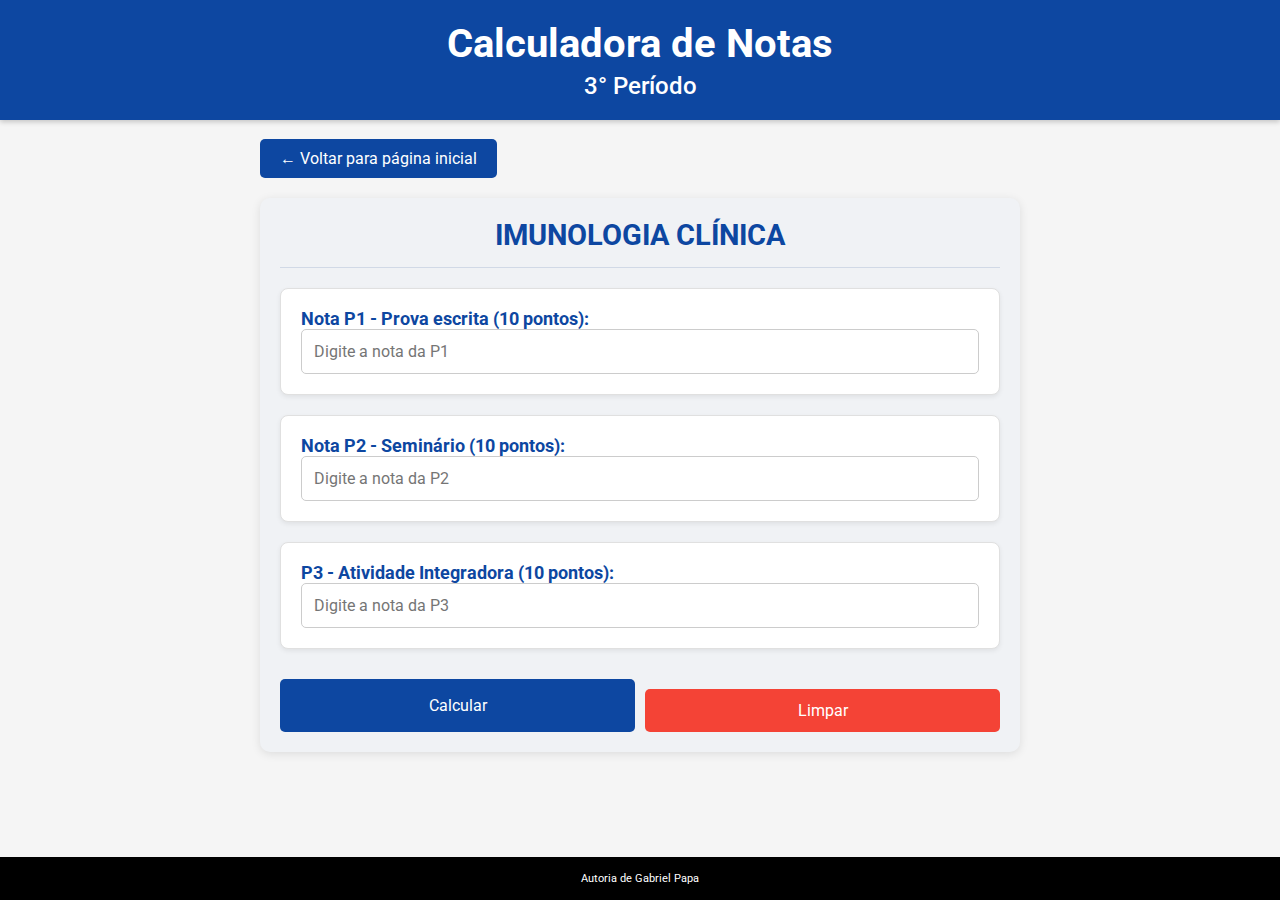
<file: imunologia-clinica.html>
<!DOCTYPE html>
<html lang="pt-BR">
<head>
    <meta charset="UTF-8">
    <meta name="viewport" content="width=device-width, initial-scale=1.0">
    <title>IMUNOLOGIA CLÍNICA - Calculadora de Notas</title>
    <link rel="stylesheet" href="css/style.css">
    <link rel="preconnect" href="https://fonts.googleapis.com">
    <link rel="preconnect" href="https://fonts.gstatic.com" crossorigin>
    <link href="https://fonts.googleapis.com/css2?family=Roboto:wght@400;500;700&display=swap" rel="stylesheet">
</head>
<body>
    <header>
        <div class="container">
            <h1>Calculadora de Notas</h1>
            <h2>3° Período</h2>
        </div>
    </header>

    <main class="container">
        <br>
        <a href="index.html" class="voltar">← Voltar para página inicial</a>
        
        <div class="calculadora">
            <h2>IMUNOLOGIA CLÍNICA</h2>
            
         <form id="calculadora-form">
                <div class="grade-input-section">
                    <div class="grade-input-group main-grade">
                        <label for="p1">Nota P1 - Prova escrita (10 pontos):</label>
                        <input type="number" id="p1" min="0" max="10" step="0.01" placeholder="Digite a nota da P1">
                    </div>
                </div>

                <div class="grade-input-section">
                    <div class="grade-input-group main-grade">
                        <label for="p2">Nota P2 - Seminário (10 pontos):</label>
                        <input type="number" id="p2" min="0" max="10" step="0.01" placeholder="Digite a nota da P2">
                    </div>
                </div>

                <div class="grade-input-section">
                    <div class="grade-input-group main-grade">
                        <label for="p3">P3 - Atividade Integradora (10 pontos):</label>
                        <input type="number" id="p3" min="0" max="10" step="0.01" placeholder="Digite a nota da P3">
                    </div>
                </div>
                
                <div class="buttons">
                    <button type="button" id="calcular" class="btn-calcular">Calcular</button>
                    <button type="button" id="limpar" class="btn-limpar">Limpar</button>
                </div>
            </form>
                
            
            <div id="resultado" class="resultado">
                <h3>Resultado:</h3>
                <div id="media-final" style="display: none;">
                    <p>Sua média final é: <strong id="nota-final">0.00</strong></p>
                    <p id="mensagem" style="color: red;"></p>
                </div>
                <div id="notas-necessarias"></div>
            </div>
        </div>
    </main>

    <footer>
        <div class="container">
            <p>Autoria de Gabriel Papa</p>
        </div>
    </footer>

    <script src="js/script.js"></script>
    <script>
        document.addEventListener('DOMContentLoaded', function() {
            const calcularBtn = document.getElementById('calcular');
            const limparBtn = document.getElementById('limpar');
            
            calcularBtn.addEventListener('click', calcularNota);
            limparBtn.addEventListener('click', limparCampos);
        });
        
        function calcularNota() {
            // Obter valores dos campos
            const p1Input = document.getElementById('p1').value;
            const p2Input = document.getElementById('p2').value;
            const p3Input = document.getElementById('p3').value;
            
            // Converter para números
            let p1 = p1Input ? parseFloat(p1Input) : null;
            let p2 = p2Input ? parseFloat(p2Input) : null;
            let p3 = p3Input ? parseFloat(p3Input) : null;
            
            // Elemento para mostrar notas necessárias
            const notasNecessarias = document.getElementById('notas-necessarias');
            notasNecessarias.innerHTML = '';
            
            // Elementos para mostrar média final
            const mediaFinal = document.getElementById('media-final');
            const notaFinal = document.getElementById('nota-final');
            const mensagem = document.getElementById('mensagem');
            
            // Verificar quais notas estão faltando
            const notasFaltando = [];
            if (p1 === null) notasFaltando.push('P1');
            if (p2 === null) notasFaltando.push('P2');
            if (p3 === null) notasFaltando.push('P3');
            
            // Se todas as notas foram fornecidas
            if (notasFaltando.length === 0) {
                // Média final = [(P1 x 5) + (P2 x 5) + (P3 x 1)] / 11
                const mediaFinalValor = ((p1 * 5) + (p2 * 5) + (p3 * 1)) / 11;
                
                // Formatar a nota com 2 casas decimais
                const notaFormatada = formatarNota(mediaFinalValor);
                notaFinal.textContent = notaFormatada;
                
                // Definir a mensagem com base na nota
                mensagem.textContent = obterMensagem(mediaFinalValor);
                
                // Adicionar classe com base na nota
                mediaFinal.className = '';
                if (mediaFinalValor >= 7) {
                    mediaFinal.classList.add('aprovado');
                } else if (mediaFinalValor >= 3 && mediaFinalValor < 7) {
                    mediaFinal.classList.add('recuperacao');
                    // Adicionar link para cálculo da prova final
                    const linkProvaFinal = document.createElement('p');
                    linkProvaFinal.innerHTML = '<a href="prova-final.html" class="btn-calcular" style="display: inline-block; margin-top: 10px; text-decoration: none; text-align: center;">Cálculo da Prova Final</a>';
                    mediaFinal.appendChild(linkProvaFinal);
                } else {
                    mediaFinal.classList.add('reprovado');
                }
                
                // Mostrar apenas a média final
                mediaFinal.style.display = 'block';
                notasNecessarias.style.display = 'none';
                
                // Mostrar o resultado
                const resultado = document.getElementById('resultado');
                resultado.style.display = 'block';
                return;
            }
            
            // Calcular o total de pontos já obtidos e o peso total
            let pontosObtidos = 0;
            let pesoTotal = 11; // Peso total da disciplina
            let pesoFaltando = 0;
            
            if (p1 !== null) pontosObtidos += p1 * 5;
            else pesoFaltando += 5;
            
            if (p2 !== null) pontosObtidos += p2 * 5;
            else pesoFaltando += 5;
            
            if (p3 !== null) pontosObtidos += p3 * 1;
            else pesoFaltando += 1;
            
            // Verificar se o aluno já passou com as notas atuais
            if (verificarAprovacaoAutomatica(pontosObtidos, pesoTotal, pesoFaltando)) {
                notasNecessarias.innerHTML = '<h4>Parabéns, você já passou!</h4>';
                
                // Mostrar apenas as notas necessárias
                mediaFinal.style.display = 'none';
                notasNecessarias.style.display = 'block';
                
                // Mostrar o resultado
                const resultado = document.getElementById('resultado');
                resultado.style.display = 'block';
                return;
            }
            
            // Se faltam notas, calcular quanto precisa tirar para média 7
            let html = '<h4>Notas necessárias para média 7:</h4><ul>';
            
            // Calcular a nota necessária para as avaliações faltantes
            if (notasFaltando.length > 0) {
                const notaNecessaria = (7 * pesoTotal - pontosObtidos) / pesoFaltando;
                
                // Adicionar a nota necessária para cada avaliação faltante
                notasFaltando.forEach(nota => {
                    html += `<li>${nota}: <strong>${formatarNota(notaNecessaria)}</strong></li>`;
                });
            }
            
            html += '</ul>';
            notasNecessarias.innerHTML = html;
            
            // Mostrar apenas as notas necessárias
            mediaFinal.style.display = 'none';
            notasNecessarias.style.display = 'block';
            
            // Mostrar o resultado
            const resultado = document.getElementById('resultado');
            resultado.style.display = 'block';
        }
    </script>
</body>
</html>
</file>
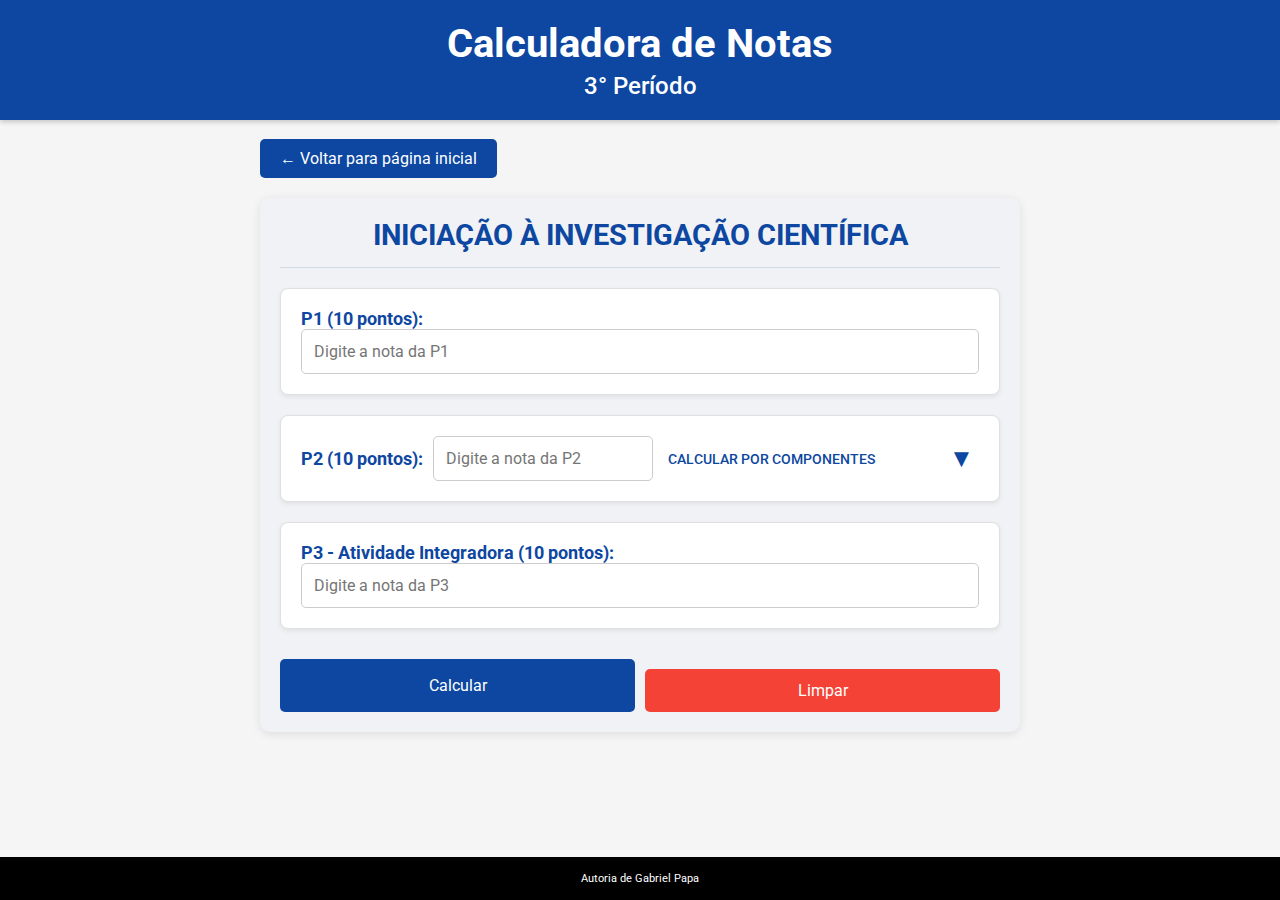
<file: iniciacao-investigacao.html>
<!DOCTYPE html>
<html lang="pt-BR">
<head>
    <meta charset="UTF-8">
    <meta name="viewport" content="width=device-width, initial-scale=1.0">
    <title>INICIAÇÃO À INVESTIGAÇÃO CIENTÍFICA - Calculadora de Notas</title>
    <link rel="stylesheet" href="css/style.css">
    <link rel="preconnect" href="https://fonts.googleapis.com">
    <link rel="preconnect" href="https://fonts.gstatic.com" crossorigin>
    <link href="https://fonts.googleapis.com/css2?family=Roboto:wght@400;500;700&display=swap" rel="stylesheet">
</head>
<body>
    <header>
        <div class="container">
            <h1>Calculadora de Notas</h1>
            <h2>3° Período</h2>
        </div>
    </header>

    <main class="container">
        <br>
        <a href="index.html" class="voltar">← Voltar para página inicial</a>
        
        <div class="calculadora">
            <h2>INICIAÇÃO À INVESTIGAÇÃO CIENTÍFICA</h2>
            
            <form id="calculadora-form">
                
               <div class="grade-input-section">
                <div class="grade-input-group main-grade">
                    <label for="p1">P1 (10 pontos):</label>
                    <input type="number" id="p1" min="0" max="10" step="0.01" placeholder="Digite a nota da P1">
                </div>
            </div>

            <div class="grade-input-section">
                <div class="grade-input-group main-grade p2-toggle-header" data-target-details="p2ComponentsDetailsIniciacao">
                    <label for="p2-completa">P2 (10 pontos):</label>
                    <input type="number" id="p2-completa" min="0" max="10" step="0.01" placeholder="Digite a nota da P2">
                    <span class="p2-components-label-action">CALCULAR POR COMPONENTES</span>
                    <button type="button" class="expand-arrow-button">
                        <span class="arrow-icon">▼</span>
                    </button>
                </div>
                <div class="p2-components-details" id="p2ComponentsDetailsIniciacao" style="display: none;">
                    <div class="form-group">
                            <label for="p2-projeto-escrito">
                                <span>PROJETO DE PESQUISA ESCRITO</span>
                                <span class="points-label">(5 pontos)</span>
                            </label>
                            <input type="number" id="p2-projeto-escrito" min="0" max="5" step="0.01" placeholder="Digite a nota do projeto escrito">
                        </div>
                        <div class="form-group">
                            <label for="p2-projeto-oral">
                                <span>PROJETO DE PESQUISA APRESENTAÇÃO ORAL</span>
                                <span class="points-label">(5 pontos)</span>
                            </label>
                            <input type="number" id="p2-projeto-oral" min="0" max="5" step="0.01" placeholder="Digite a nota da apresentação oral">
                        </div>
                </div>
            </div>

            <div class="grade-input-section">
                <div class="grade-input-group main-grade">
                    <label for="p3">P3 - Atividade Integradora (10 pontos):</label>
                    <input type="number" id="p3" min="0" max="10" step="0.01" placeholder="Digite a nota da P3">
                </div>
            </div>
                
                
                <div class="buttons">
                    <button type="button" id="calcular" class="btn-calcular">Calcular</button>
                    <button type="button" id="limpar" class="btn-limpar">Limpar</button>
                </div>
            </form>
            
            <div id="resultado" class="resultado">
                <h3>Resultado:</h3>
                <div id="media-final" style="display: none;">
                    <p>Sua média final é: <strong id="nota-final">0.00</strong></p>
                    <p id="mensagem" style="color: red;"></p>
                </div>
                <div id="notas-necessarias"></div>
            </div>
        </div>
    </main>

    <footer>
        <div class="container">
            <p>Autoria de Gabriel Papa</p>
        </div>
    </footer>

    <script src="js/script.js"></script>
    <script>
        document.addEventListener('DOMContentLoaded', function() {
            const calcularBtn = document.getElementById('calcular');
            const limparBtn = document.getElementById('limpar');
            
            calcularBtn.addEventListener('click', calcularNota);
            limparBtn.addEventListener('click', limparCampos);
        });
        
        function calcularNota() {
            // Obter valores dos campos
            const p1Input = document.getElementById('p1').value;
            const p2CompletaInput = document.getElementById('p2-completa').value;
            const p2ProjetoEscritoInput = document.getElementById('p2-projeto-escrito').value;
            const p2ProjetoOralInput = document.getElementById('p2-projeto-oral').value;
            const p3Input = document.getElementById('p3').value;
            
            // Converter para números
            let p1 = p1Input ? parseFloat(p1Input) : null;
            let p2 = null;
            let p3 = p3Input ? parseFloat(p3Input) : null;
            
            // Verificar se P2 completa foi fornecida
            if (p2CompletaInput) {
                p2 = parseFloat(p2CompletaInput);
            } 
            // Ou se ambos os componentes de P2 foram fornecidos
            else if (p2ProjetoEscritoInput && p2ProjetoOralInput) {
                const projetoEscrito = parseFloat(p2ProjetoEscritoInput);
                const projetoOral = parseFloat(p2ProjetoOralInput);
                p2 = projetoEscrito + projetoOral;
            }
            
            // Elemento para mostrar notas necessárias
            const notasNecessarias = document.getElementById('notas-necessarias');
            notasNecessarias.innerHTML = '';
            
            // Elementos para mostrar média final
            const mediaFinal = document.getElementById('media-final');
            const notaFinal = document.getElementById('nota-final');
            const mensagem = document.getElementById('mensagem');
            
            // Verificar quais notas principais estão faltando
            const notasFaltando = [];
            if (p1 === null) notasFaltando.push('P1');
            if (p2 === null && !p2ProjetoEscritoInput && !p2ProjetoOralInput) notasFaltando.push('P2');
            if (p3 === null) notasFaltando.push('P3');
            
            // Verificar componentes de P2
            const p2ComponentesFaltando = [];
            if (!p2CompletaInput) {
                if (!p2ProjetoEscritoInput) p2ComponentesFaltando.push('Projeto escrito');
                if (!p2ProjetoOralInput) p2ComponentesFaltando.push('Apresentação oral');
            }
            
            // Se temos alguns componentes de P2 mas não todos
            if (p2ComponentesFaltando.length > 0 && p2ComponentesFaltando.length < 2) {
                // Calcular P2 parcial
                let p2Parcial = 0;
                
                if (p2ProjetoEscritoInput) {
                    p2Parcial += parseFloat(p2ProjetoEscritoInput);
                }
                
                if (p2ProjetoOralInput) {
                    p2Parcial += parseFloat(p2ProjetoOralInput);
                }
                
                // Remover P2 da lista de notas faltando se estava lá
                const p2Index = notasFaltando.indexOf('P2');
                if (p2Index !== -1) {
                    notasFaltando.splice(p2Index, 1);
                }
            }
            
            // Se todas as notas principais foram fornecidas e não há componentes de P2 faltando
            if (notasFaltando.length === 0 && p2ComponentesFaltando.length === 0) {
                // Se P2 não foi fornecida diretamente, calcular a partir dos componentes
                if (p2 === null && p2ProjetoEscritoInput && p2ProjetoOralInput) {
                    const projetoEscrito = parseFloat(p2ProjetoEscritoInput);
                    const projetoOral = parseFloat(p2ProjetoOralInput);
                    p2 = projetoEscrito + projetoOral;
                }
                
                // Média final = [(P1 x 5) + (P2 x 5) + (P3 x 1)] / 11
                const mediaFinalValor = ((p1 * 5) + (p2 * 5) + (p3 * 1)) / 11;
                
                // Formatar a nota com 2 casas decimais
                const notaFormatada = formatarNota(mediaFinalValor);
                notaFinal.textContent = notaFormatada;
                
                // Definir a mensagem com base na nota
                mensagem.textContent = obterMensagem(mediaFinalValor);
                
                // Adicionar classe com base na nota
                mediaFinal.className = '';
                if (mediaFinalValor >= 7) {
                    mediaFinal.classList.add('aprovado');
                } else if (mediaFinalValor >= 3 && mediaFinalValor < 7) {
                    mediaFinal.classList.add('recuperacao');
                    // Adicionar link para cálculo da prova final
                    const linkProvaFinal = document.createElement('p');
                    linkProvaFinal.innerHTML = '<a href="prova-final.html" class="btn-calcular" style="display: inline-block; margin-top: 10px; text-decoration: none; text-align: center;">Cálculo da Prova Final</a>';
                    mediaFinal.appendChild(linkProvaFinal);
                } else {
                    mediaFinal.classList.add('reprovado');
                }
                
                // Mostrar apenas a média final
                mediaFinal.style.display = 'block';
                notasNecessarias.style.display = 'none';
                
                // Mostrar o resultado
                const resultado = document.getElementById('resultado');
                resultado.style.display = 'block';
                return;
            }
            
            // Calcular o total de pontos já obtidos e o peso total
            let pontosObtidos = 0;
            let pesoTotal = 11; // Peso total da disciplina
            let pesoFaltando = 0;
            
            if (p1 !== null) pontosObtidos += p1 * 5;
            else pesoFaltando += 5;
            
            // Se P2 está completa, adicionar aos pontos obtidos
            if (p2 !== null) {
                pontosObtidos += p2 * 5;
            } 
            // Se temos componentes parciais de P2
            else if (p2ProjetoEscritoInput || p2ProjetoOralInput) {
                // Calcular P2 parcial
                let p2Parcial = 0;
                
                if (p2ProjetoEscritoInput) {
                    p2Parcial += parseFloat(p2ProjetoEscritoInput);
                }
                
                if (p2ProjetoOralInput) {
                    p2Parcial += parseFloat(p2ProjetoOralInput);
                }
                
                // Adicionar pontos parciais de P2
                pontosObtidos += p2Parcial * 5;
                
                // Ajustar peso faltando com base nos componentes presentes
                if (p2ProjetoEscritoInput && !p2ProjetoOralInput) {
                    // Falta apenas a apresentação oral (5 pontos de 10)
                    pesoFaltando += 5 * 0.5;
                } else if (!p2ProjetoEscritoInput && p2ProjetoOralInput) {
                    // Falta apenas o projeto escrito (5 pontos de 10)
                    pesoFaltando += 5 * 0.5;
                }
            } else {
                pesoFaltando += 5;
            }
            
            if (p3 !== null) pontosObtidos += p3 * 1;
            else pesoFaltando += 1;
            
            // Verificar se o aluno já passou com as notas atuais
            if (verificarAprovacaoAutomatica(pontosObtidos, pesoTotal, pesoFaltando)) {
                notasNecessarias.innerHTML = '<h4>Parabéns, você já passou!</h4>';
                
                // Mostrar apenas as notas necessárias
                mediaFinal.style.display = 'none';
                notasNecessarias.style.display = 'block';
                
                // Mostrar o resultado
                const resultado = document.getElementById('resultado');
                resultado.style.display = 'block';
                return;
            }
            
            // Se faltam notas, calcular quanto precisa tirar para média 7
            let html = '<h4>Notas necessárias para média 7:</h4><ul>';
            
            // Calcular a nota necessária para as avaliações principais faltantes
            if (notasFaltando.length > 0) {
                const notaNecessaria = (7 * pesoTotal - pontosObtidos) / pesoFaltando;

                
                // Adicionar a nota necessária para cada avaliação principal faltante
                notasFaltando.forEach(nota => {
                    html += `<li>${nota}: <strong>${formatarNota(notaNecessaria)}</strong></li>`;
                });
            }
            
          // Calcular quanto falta em cada componente de P2
            if (p2ComponentesFaltando.length > 0) {
                const PASSING_GRADE = 7;
                const P1_WEIGHT = 5;
                const P2_WEIGHT = 5;
                const P3_WEIGHT = 1;
                const TOTAL_SEMESTER_WEIGHT = 11;

                const effectiveP1 = p1Input ? parseFloat(p1Input) : 0;
                const effectiveP3 = p3Input ? parseFloat(p3Input) : 0;

                let targetP2Grade = ((PASSING_GRADE * TOTAL_SEMESTER_WEIGHT) -
                                   (effectiveP1 * P1_WEIGHT) -
                                   (effectiveP3 * P3_WEIGHT)) / P2_WEIGHT;
                targetP2Grade = Math.max(0, Math.min(10, targetP2Grade));

                const currentP2ProjetoEscrito = p2ProjetoEscritoInput ? parseFloat(p2ProjetoEscritoInput) : 0;
                const currentP2ProjetoOral = p2ProjetoOralInput ? parseFloat(p2ProjetoOralInput) : 0;
                const currentP2SumFromFilled = currentP2ProjetoEscrito + currentP2ProjetoOral;

                let pointsStillNeededInP2Sum = targetP2Grade - currentP2SumFromFilled;
                pointsStillNeededInP2Sum = Math.max(0, pointsStillNeededInP2Sum);

                const max_p2_projeto_escrito = 5;
                const max_p2_projeto_oral = 5;

                let sumOfMaxScoresOfMissingComponents = 0;
                if (p2ComponentesFaltando.includes('Projeto escrito')) {
                    sumOfMaxScoresOfMissingComponents += max_p2_projeto_escrito;
                }
                if (p2ComponentesFaltando.includes('Apresentação oral')) {
                    sumOfMaxScoresOfMissingComponents += max_p2_projeto_oral;
                }

                if (sumOfMaxScoresOfMissingComponents > 0) {
                    if (p2ComponentesFaltando.includes('Projeto escrito')) {
                        let needed = (max_p2_projeto_escrito / sumOfMaxScoresOfMissingComponents) * pointsStillNeededInP2Sum;
                        needed = Math.max(0, Math.min(max_p2_projeto_escrito, needed));
                        html += `<li>Projeto escrito: <strong>${formatarNota(needed)}</strong> (de ${max_p2_projeto_escrito})</li>`;
                    }
                    if (p2ComponentesFaltando.includes('Apresentação oral')) {
                        let needed = (max_p2_projeto_oral / sumOfMaxScoresOfMissingComponents) * pointsStillNeededInP2Sum;
                        needed = Math.max(0, Math.min(max_p2_projeto_oral, needed));
                        html += `<li>Apresentação oral: <strong>${formatarNota(needed)}</strong> (de ${max_p2_projeto_oral})</li>`;
                    }
                }
            }
            
            html += '</ul>';
            notasNecessarias.innerHTML = html;
            
            // Mostrar apenas as notas necessárias
            mediaFinal.style.display = 'none';
            notasNecessarias.style.display = 'block';
            
            // Mostrar o resultado
            const resultado = document.getElementById('resultado');
            resultado.style.display = 'block';
        }
    </script>
</body>
</html>
</file>
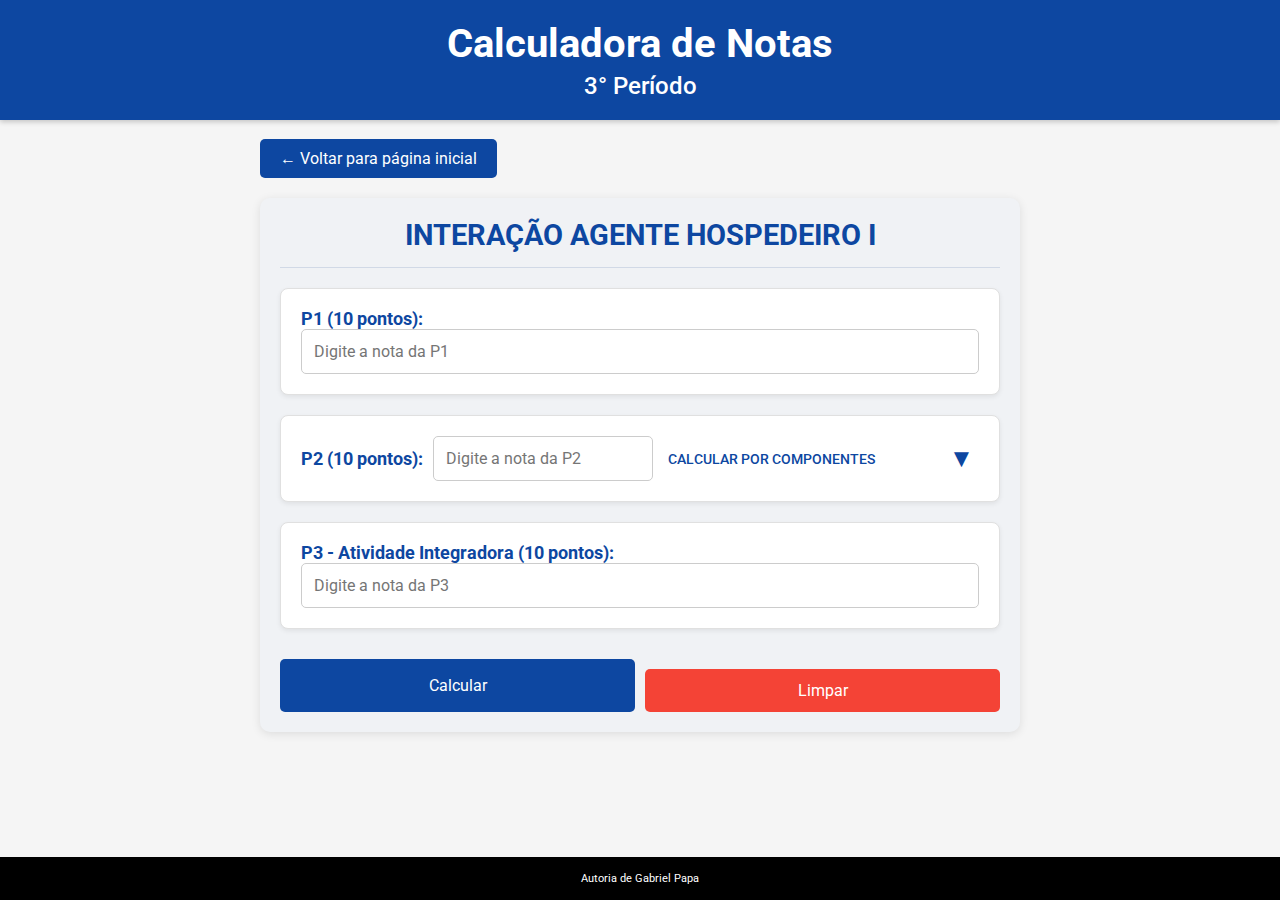
<file: interacao-agente-hospedeiro.html>
<!DOCTYPE html>
<html lang="pt-BR">
<head>
    <meta charset="UTF-8">
    <meta name="viewport" content="width=device-width, initial-scale=1.0">
    <title>INTERAÇÃO AGENTE HOSPEDEIRO I - Calculadora de Notas</title>
    <link rel="stylesheet" href="css/style.css">
    <link rel="preconnect" href="https://fonts.googleapis.com">
    <link rel="preconnect" href="https://fonts.gstatic.com" crossorigin>
    <link href="https://fonts.googleapis.com/css2?family=Roboto:wght@400;500;700&display=swap" rel="stylesheet">
</head>
<body>
    <header>
        <div class="container">
            <h1>Calculadora de Notas</h1>
            <h2>3° Período</h2>
        </div>
    </header>

    <main class="container">
        <br>
        <a href="index.html" class="voltar">← Voltar para página inicial</a>
        
        <div class="calculadora">
            <h2>INTERAÇÃO AGENTE HOSPEDEIRO I</h2>
            
            <form id="calculadora-form">
               <div class="grade-input-section">
                <div class="grade-input-group main-grade">
                    <label for="p1">P1 (10 pontos):</label>
                    <input type="number" id="p1" min="0" max="10" step="0.01" placeholder="Digite a nota da P1">
                </div>
            </div>

            <div class="grade-input-section">
                <div class="grade-input-group main-grade p2-toggle-header" data-target-details="p2ComponentsDetailsInteracao">
                    <label for="p2-completa">P2 (10 pontos):</label>
                    <input type="number" id="p2-completa" min="0" max="10" step="0.01" placeholder="Digite a nota da P2">
                    <span class="p2-components-label-action">CALCULAR POR COMPONENTES</span>
                    <button type="button" class="expand-arrow-button">
                        <span class="arrow-icon">▼</span>
                    </button>
                </div>
                <div class="p2-components-details" id="p2ComponentsDetailsInteracao" style="display: none;">
                  <div class="form-group">
                           <label for="p2-avaliacao">
                               <span>AVALIAÇÃO TEÓRICA</span>
                               <span class="points-label">(8 pontos)</span>
                           </label>
                           <input type="number" id="p2-avaliacao" min="0" max="8" step="0.01" placeholder="Digite a nota da avaliação teórica">
                        </div>
                        <div class="form-group">
                           <label for="p2-video">
                               <span>VÍDEO DEMONSTRATIVO</span>
                               <span class="points-label">(2 pontos)</span>
                           </label>
                           <input type="number" id="p2-video" min="0" max="2" step="0.01" placeholder="Digite a nota do vídeo demonstrativo">
                        </div>
                </div>
            </div>

            <div class="grade-input-section">
                <div class="grade-input-group main-grade">
                    <label for="p3">P3 - Atividade Integradora (10 pontos):</label>
                    <input type="number" id="p3" min="0" max="10" step="0.01" placeholder="Digite a nota da P3">
                </div>
            </div>
                
                <div class="buttons">
                    <button type="button" id="calcular" class="btn-calcular">Calcular</button>
                    <button type="button" id="limpar" class="btn-limpar">Limpar</button>
                </div>
            </form>
            
            <div id="resultado" class="resultado">
                <h3>Resultado:</h3>
                <div id="media-final" style="display: none;">
                    <p>Sua média final é: <strong id="nota-final">0.00</strong></p>
                    <p id="mensagem" style="color: red;"></p>
                </div>
                <div id="notas-necessarias"></div>
            </div>
        </div>
    </main>

    <footer>
        <div class="container">
            <p>Autoria de Gabriel Papa</p>
        </div>
    </footer>

    <script src="js/script.js"></script>
    <script>
        document.addEventListener('DOMContentLoaded', function() {
            const calcularBtn = document.getElementById('calcular');
            const limparBtn = document.getElementById('limpar');
            
            calcularBtn.addEventListener('click', calcularNota);
            limparBtn.addEventListener('click', limparCampos);
        });
        
        function calcularNota() {
            // Obter valores dos campos
            const p1Input = document.getElementById('p1').value;
            const p2CompletaInput = document.getElementById('p2-completa').value;
            const p2AvaliacaoInput = document.getElementById('p2-avaliacao').value;
            const p2VideoInput = document.getElementById('p2-video').value;
            const p3Input = document.getElementById('p3').value;
            
            // Converter para números
            let p1 = p1Input ? parseFloat(p1Input) : null;
            let p2 = null;
            let p3 = p3Input ? parseFloat(p3Input) : null;
            
            // Verificar se P2 completa foi fornecida
            if (p2CompletaInput) {
                p2 = parseFloat(p2CompletaInput);
            } 
            // Ou se ambos os componentes de P2 foram fornecidos
            else if (p2AvaliacaoInput && p2VideoInput) {
                const p2Avaliacao = parseFloat(p2AvaliacaoInput);
                const p2Video = parseFloat(p2VideoInput);
                p2 = p2Avaliacao + p2Video;
            }
            
            // Elemento para mostrar notas necessárias
            const notasNecessarias = document.getElementById('notas-necessarias');
            notasNecessarias.innerHTML = '';
            
            // Elementos para mostrar média final
            const mediaFinal = document.getElementById('media-final');
            const notaFinal = document.getElementById('nota-final');
            const mensagem = document.getElementById('mensagem');
            
            // Verificar quais notas principais estão faltando
            const notasFaltando = [];
            if (p1 === null) notasFaltando.push('P1');
            if (p2 === null && !p2AvaliacaoInput && !p2VideoInput) notasFaltando.push('P2');
            if (p3 === null) notasFaltando.push('P3');
            
            // Verificar componentes de P2
            const p2ComponentesFaltando = [];
            if (!p2CompletaInput) {
                if (!p2AvaliacaoInput) p2ComponentesFaltando.push('Avaliação teórica');
                if (!p2VideoInput) p2ComponentesFaltando.push('Vídeo demonstrativo');
            }
            
            // Se temos alguns componentes de P2 mas não todos
            if (p2ComponentesFaltando.length > 0 && p2ComponentesFaltando.length < 2) {
                // Calcular P2 parcial
                let p2Parcial = 0;
                
                if (p2AvaliacaoInput) {
                    p2Parcial += parseFloat(p2AvaliacaoInput);
                }
                
                if (p2VideoInput) {
                    p2Parcial += parseFloat(p2VideoInput);
                }
                
                // Remover P2 da lista de notas faltando se estava lá
                const p2Index = notasFaltando.indexOf('P2');
                if (p2Index !== -1) {
                    notasFaltando.splice(p2Index, 1);
                }
            }
            
            // Se todas as notas principais foram fornecidas e não há componentes de P2 faltando
            if (notasFaltando.length === 0 && p2ComponentesFaltando.length === 0) {
                // Se P2 não foi fornecida diretamente, calcular a partir dos componentes
                if (p2 === null && p2AvaliacaoInput && p2VideoInput) {
                    const p2Avaliacao = parseFloat(p2AvaliacaoInput);
                    const p2Video = parseFloat(p2VideoInput);
                    p2 = p2Avaliacao + p2Video;
                }
                
                // Média final = [(P1 x 5) + (P2 x 5) + (P3 x 1)] / 11
                const mediaFinalValor = ((p1 * 5) + (p2 * 5) + (p3 * 1)) / 11;
                
                // Formatar a nota com 2 casas decimais
                const notaFormatada = formatarNota(mediaFinalValor);
                notaFinal.textContent = notaFormatada;
                
                // Definir a mensagem com base na nota
                mensagem.textContent = obterMensagem(mediaFinalValor);
                
                // Adicionar classe com base na nota
                mediaFinal.className = '';
                if (mediaFinalValor >= 7) {
                    mediaFinal.classList.add('aprovado');
                } else if (mediaFinalValor >= 3 && mediaFinalValor < 7) {
                    mediaFinal.classList.add('recuperacao');
                    // Adicionar link para cálculo da prova final
                    const linkProvaFinal = document.createElement('p');
                    linkProvaFinal.innerHTML = '<a href="prova-final.html" class="btn-calcular" style="display: inline-block; margin-top: 10px; text-decoration: none; text-align: center;">Cálculo da Prova Final</a>';
                    mediaFinal.appendChild(linkProvaFinal);
                } else {
                    mediaFinal.classList.add('reprovado');
                }
                
                // Mostrar apenas a média final
                mediaFinal.style.display = 'block';
                notasNecessarias.style.display = 'none';
                
                // Mostrar o resultado
                const resultado = document.getElementById('resultado');
                resultado.style.display = 'block';
                return;
            }
            
            // Calcular o total de pontos já obtidos e o peso total
            let pontosObtidos = 0;
            let pesoTotal = 11; // Peso total da disciplina
            let pesoFaltando = 0;
            
            if (p1 !== null) pontosObtidos += p1 * 5;
            else pesoFaltando += 5;
            
            // Se P2 está completa, adicionar aos pontos obtidos
            if (p2 !== null) {
                pontosObtidos += p2 * 5;
            } 
            // Se temos componentes parciais de P2
            else if (p2AvaliacaoInput || p2VideoInput) {
                // Calcular P2 parcial
                let p2Parcial = 0;
                
                if (p2AvaliacaoInput) {
                    p2Parcial += parseFloat(p2AvaliacaoInput);
                }
                
                if (p2VideoInput) {
                    p2Parcial += parseFloat(p2VideoInput);
                }
                
                // Adicionar pontos parciais de P2
                pontosObtidos += p2Parcial * 5;
                
                // Ajustar peso faltando com base nos componentes presentes
                if (p2AvaliacaoInput && !p2VideoInput) {
                    // Falta apenas o vídeo (2 pontos de 10)
                    pesoFaltando += 5 * 0.2;
                } else if (!p2AvaliacaoInput && p2VideoInput) {
                    // Falta apenas a avaliação (8 pontos de 10)
                    pesoFaltando += 5 * 0.8;
                }
            } else {
                pesoFaltando += 5;
            }
            
            if (p3 !== null) pontosObtidos += p3 * 1;
            else pesoFaltando += 1;
            
            // Verificar se o aluno já passou com as notas atuais
            if (verificarAprovacaoAutomatica(pontosObtidos, pesoTotal, pesoFaltando)) {
                notasNecessarias.innerHTML = '<h4>Parabéns, você já passou!</h4>';
                
                // Mostrar apenas as notas necessárias
                mediaFinal.style.display = 'none';
                notasNecessarias.style.display = 'block';
                
                // Mostrar o resultado
                const resultado = document.getElementById('resultado');
                resultado.style.display = 'block';
                return;
            }
            
            // Se faltam notas, calcular quanto precisa tirar para média 7
            let html = '<h4>Notas necessárias para média 7:</h4><ul>';
            
            // Calcular a nota necessária para as avaliações principais faltantes
            if (notasFaltando.length > 0) {
                const notaNecessaria = (7 * pesoTotal - pontosObtidos) / pesoFaltando;
                
                // Adicionar a nota necessária para cada avaliação principal faltante
                notasFaltando.forEach(nota => {
                    html += `<li>${nota}: <strong>${formatarNota(notaNecessaria)}</strong></li>`;
                });
            }
            
       // Calcular quanto falta em cada componente de P2
            if (p2ComponentesFaltando.length > 0) { // Check p2ComponentesFaltando, implies !p2CompletaInput
                const PASSING_GRADE = 7;
                const P1_WEIGHT = 5;
                const P2_WEIGHT = 5;
                const P3_WEIGHT = 1;
                const TOTAL_SEMESTER_WEIGHT = 11;

                const effectiveP1 = p1Input ? parseFloat(p1Input) : 0;
                const effectiveP3 = p3Input ? parseFloat(p3Input) : 0;

                let targetP2Grade = ((PASSING_GRADE * TOTAL_SEMESTER_WEIGHT) -
                                   (effectiveP1 * P1_WEIGHT) -
                                   (effectiveP3 * P3_WEIGHT)) / P2_WEIGHT;
                targetP2Grade = Math.max(0, Math.min(10, targetP2Grade));

                const currentP2AvaliacaoScore = p2AvaliacaoInput ? parseFloat(p2AvaliacaoInput) : 0;
                const currentP2VideoScore = p2VideoInput ? parseFloat(p2VideoInput) : 0;
                const currentP2SumFromFilled = currentP2AvaliacaoScore + currentP2VideoScore;

                let pointsStillNeededInP2Sum = targetP2Grade - currentP2SumFromFilled;
                pointsStillNeededInP2Sum = Math.max(0, pointsStillNeededInP2Sum);

                const max_p2_avaliacao = 8;
                const max_p2_video = 2;

                let sumOfMaxScoresOfMissingComponents = 0;
                if (p2ComponentesFaltando.includes('Avaliação teórica')) {
                    sumOfMaxScoresOfMissingComponents += max_p2_avaliacao;
                }
                if (p2ComponentesFaltando.includes('Vídeo demonstrativo')) {
                    sumOfMaxScoresOfMissingComponents += max_p2_video;
                }

                if (sumOfMaxScoresOfMissingComponents > 0) {
                    if (p2ComponentesFaltando.includes('Avaliação teórica')) {
                        let needed = (max_p2_avaliacao / sumOfMaxScoresOfMissingComponents) * pointsStillNeededInP2Sum;
                        needed = Math.max(0, Math.min(max_p2_avaliacao, needed));
                        html += `<li>Avaliação teórica: <strong>${formatarNota(needed)}</strong> (de ${max_p2_avaliacao})</li>`;
                    }
                    if (p2ComponentesFaltando.includes('Vídeo demonstrativo')) {
                        let needed = (max_p2_video / sumOfMaxScoresOfMissingComponents) * pointsStillNeededInP2Sum;
                        needed = Math.max(0, Math.min(max_p2_video, needed));
                        html += `<li>Vídeo demonstrativo: <strong>${formatarNota(needed)}</strong> (de ${max_p2_video})</li>`;
                    }
                }
            }
            
            html += '</ul>';
            notasNecessarias.innerHTML = html;
            
            // Mostrar apenas as notas necessárias
            mediaFinal.style.display = 'none';
            notasNecessarias.style.display = 'block';
            
            // Mostrar o resultado
            const resultado = document.getElementById('resultado');
            resultado.style.display = 'block';
        }
    </script>
</body>
</html>
</file>
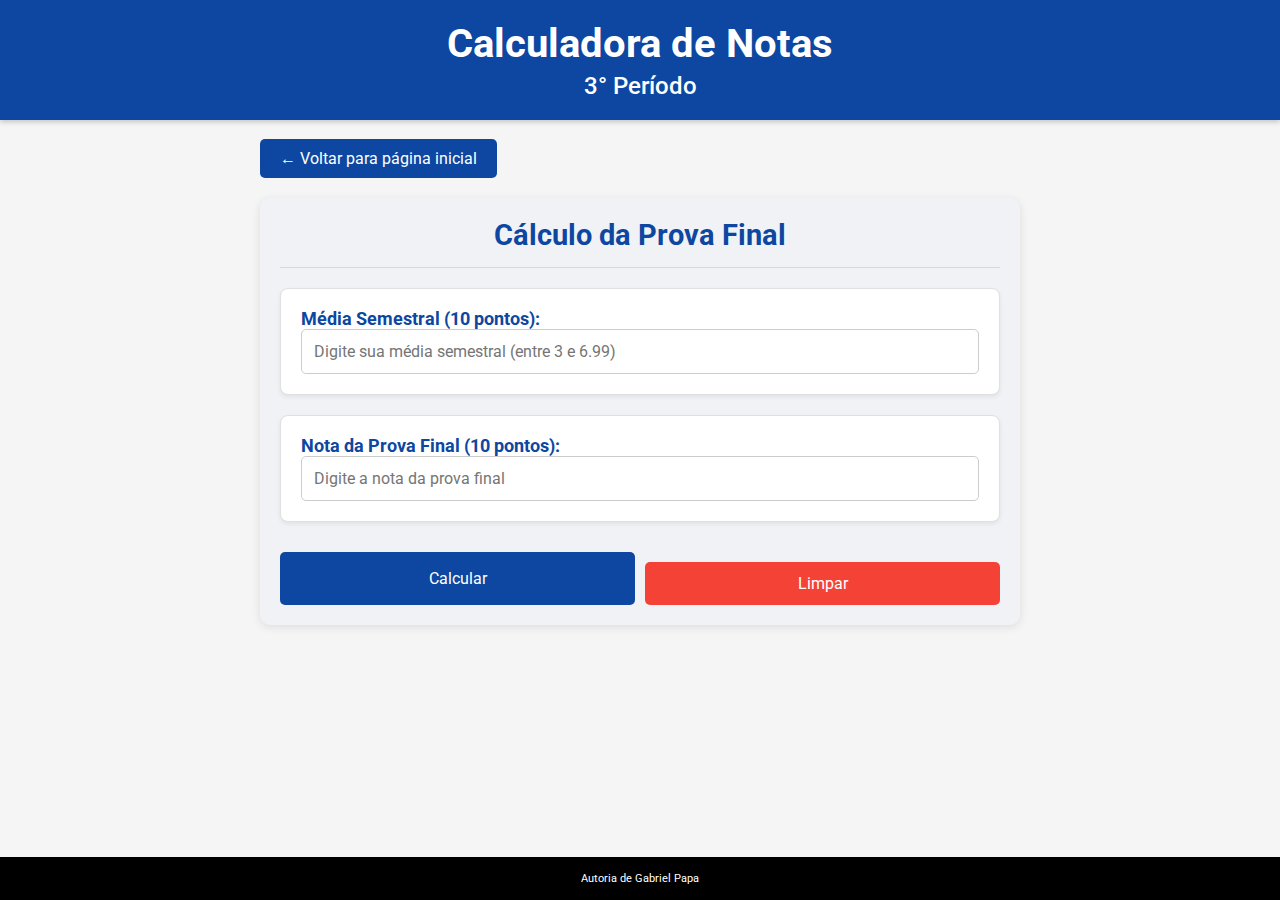
<file: prova-final.html>
<!DOCTYPE html>
<html lang="pt-BR">
<head>
    <meta charset="UTF-8">
    <meta name="viewport" content="width=device-width, initial-scale=1.0">
    <title>Cálculo da Prova Final - Calculadora de Notas</title>
    <link rel="stylesheet" href="css/style.css">
    <link rel="preconnect" href="https://fonts.googleapis.com">
    <link rel="preconnect" href="https://fonts.gstatic.com" crossorigin>
    <link href="https://fonts.googleapis.com/css2?family=Roboto:wght@400;500;700&display=swap" rel="stylesheet">
</head>
<body>
    <header>
        <div class="container">
            <h1>Calculadora de Notas</h1>
            <h2>3° Período</h2>
        </div>
    </header>

    <main class="container">
        <br>
        <a href="index.html" class="voltar">← Voltar para página inicial</a>
        
        <div class="calculadora">
            <h2>Cálculo da Prova Final</h2>
            
           <form id="calculadora-form">
                <div class="grade-input-section">
                    <div class="grade-input-group main-grade">
                        <label for="media-semestral">Média Semestral (10 pontos):</label>
                        <input type="number" id="media-semestral" min="3" max="6.99" step="0.01" placeholder="Digite sua média semestral (entre 3 e 6.99)">
                    </div>
                </div>

                <div class="grade-input-section">
                    <div class="grade-input-group main-grade">
                        <label for="prova-final">Nota da Prova Final (10 pontos):</label>
                        <input type="number" id="prova-final" min="0" max="10" step="0.01" placeholder="Digite a nota da prova final">
                    </div>
                </div>
                
                <div class="buttons">
                    <button type="button" id="calcular" class="btn-calcular">Calcular</button>
                    <button type="button" id="limpar" class="btn-limpar">Limpar</button>
                </div>
            </form>
            
            <div id="resultado" class="resultado">
                <h3>Resultado:</h3>
                <div id="media-final">
                    <p>Sua média final é: <strong id="nota-final">0.00</strong></p>
                    <p id="mensagem" style="color: red;"></p>
                </div>
            </div>
        </div>
    </main>

    <footer>
        <div class="container">
            <p>Autoria de Gabriel Papa</p>
        </div>
    </footer>

    <script src="js/script.js"></script>
    <script>
        document.addEventListener('DOMContentLoaded', function() {
            const calcularBtn = document.getElementById('calcular');
            const limparBtn = document.getElementById('limpar');
            
            calcularBtn.addEventListener('click', calcularProvaFinal);
            limparBtn.addEventListener('click', limparCampos);
        });
        
        function calcularProvaFinal() {
            // Obter valores dos campos
            const mediaSemestralInput = document.getElementById('media-semestral').value;
            const provaFinalInput = document.getElementById('prova-final').value;
            
            // Verificar se pelo menos um campo foi preenchido
            if (!mediaSemestralInput && !provaFinalInput) {
                alert('Por favor, preencha pelo menos um dos campos.');
                return;
            }
            
            const resultado = document.getElementById('resultado');
            const notaFinalElement = document.getElementById('nota-final');
            const mensagemElement = document.getElementById('mensagem');
            const mediaFinalElement = document.getElementById('media-final');
            
            // Caso 1: Ambos os campos preenchidos
            if (mediaSemestralInput && provaFinalInput) {
                // Converter para números
                const mediaSemestral = parseFloat(mediaSemestralInput);
                const provaFinal = parseFloat(provaFinalInput);
                
                // Validar a média semestral
                if (mediaSemestral < 3 || mediaSemestral >= 7) {
                    alert('A média semestral deve estar entre 3.00 e 6.99.');
                    return;
                }
                
                // Calcular a média final
                const mediaFinal = (mediaSemestral + provaFinal) / 2;
                
                // Formatar a nota com 2 casas decimais
                const notaFormatada = formatarNota(mediaFinal);
                
                // Exibir o resultado
                notaFinalElement.textContent = notaFormatada;
                
                // Definir a mensagem e a classe com base na nota
                if (mediaFinal >= 5) {
                    mensagemElement.textContent = "Parabéns, você passou!";
                    mediaFinalElement.className = 'aprovado';
                } else {
                    mensagemElement.textContent = "Reprovado, Med66 te recebe de braços abertos";
                    mediaFinalElement.className = 'reprovado';
                }
            }
            // Caso 2: Apenas média semestral preenchida
            else if (mediaSemestralInput) {
                const mediaSemestral = parseFloat(mediaSemestralInput);
                
                // Validar a média semestral
                if (mediaSemestral < 3 || mediaSemestral >= 7) {
                    alert('A média semestral deve estar entre 3.00 e 6.99.');
                    return;
                }
                
                // Calcular quanto precisa tirar na prova final para média 5
                const notaNecessaria = 10 - mediaSemestral;
                const notaFormatada = formatarNota(notaNecessaria);
                
                // Exibir o resultado
                notaFinalElement.textContent = notaFormatada;
                mensagemElement.textContent = "Você precisa tirar " + notaFormatada + " na Prova Final para ser aprovado.";
                mediaFinalElement.className = 'recuperacao';
            }
            // Caso 3: Apenas prova final preenchida
            else if (provaFinalInput) {
                const provaFinal = parseFloat(provaFinalInput);
                
                // Calcular qual média semestral mínima seria necessária para média 5
                const mediaNecessaria = 10 - provaFinal;
                const mediaNecessariaLimitada = Math.min(Math.max(mediaNecessaria, 3), 6.99);
                const notaFormatada = formatarNota(mediaNecessariaLimitada);
                
                // Exibir o resultado
                notaFinalElement.textContent = notaFormatada;
                mensagemElement.textContent = "Você precisaria ter média semestral de " + notaFormatada + " para ser aprovado.";
                mediaFinalElement.className = 'recuperacao';
            }
            
            // Mostrar o resultado
            resultado.style.display = 'block';
        }
    </script>
</body>
</html>
</file>
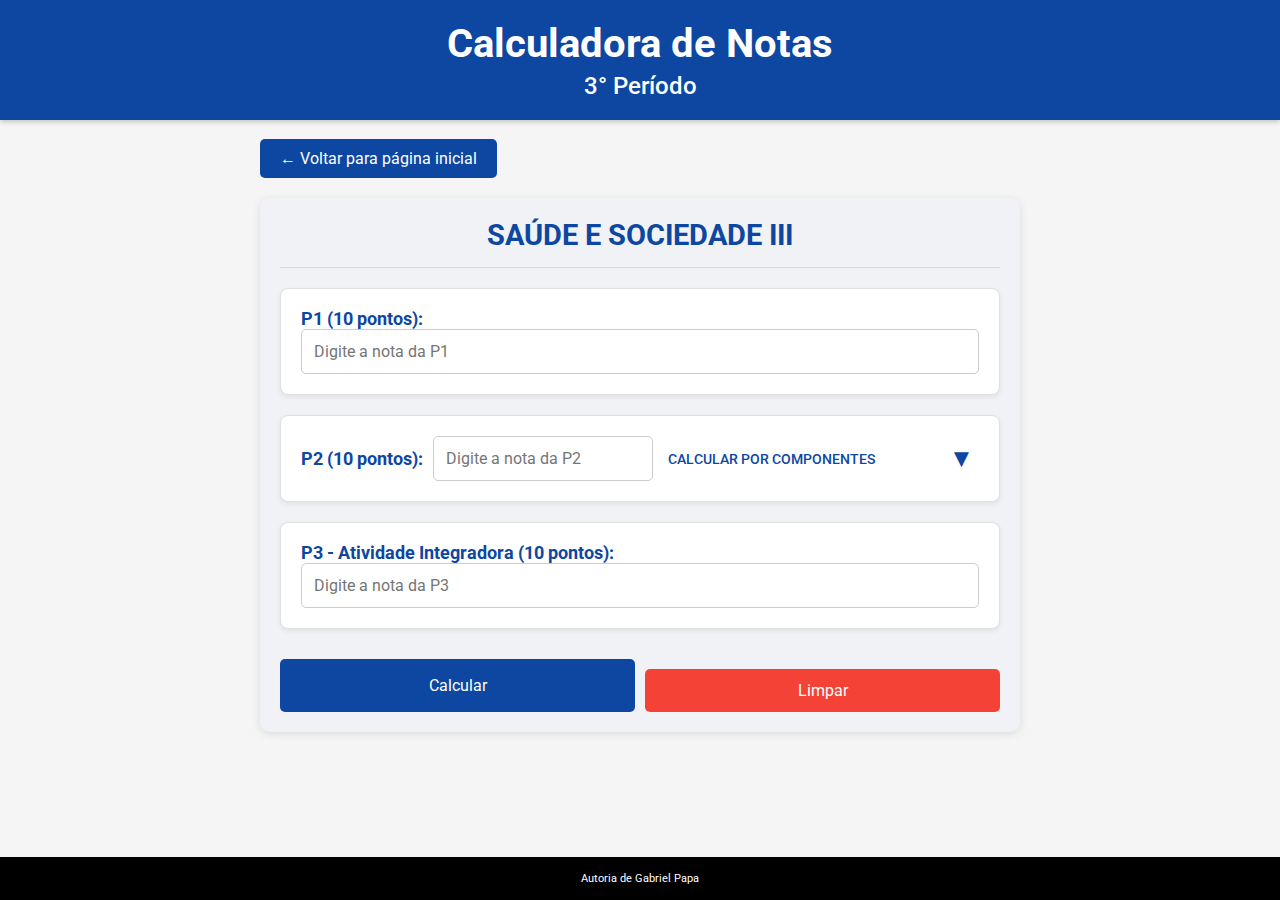
<file: saude-sociedade.html>
<!DOCTYPE html>
<html lang="pt-BR">
<head>
    <meta charset="UTF-8">
    <meta name="viewport" content="width=device-width, initial-scale=1.0">
    <title>SAÚDE E SOCIEDADE III - Calculadora de Notas</title>
    <link rel="stylesheet" href="css/style.css">
    <link rel="preconnect" href="https://fonts.googleapis.com">
    <link rel="preconnect" href="https://fonts.gstatic.com" crossorigin>
    <link href="https://fonts.googleapis.com/css2?family=Roboto:wght@400;500;700&display=swap" rel="stylesheet">
</head>
<body>
    <header>
        <div class="container">
            <h1>Calculadora de Notas</h1>
            <h2>3° Período</h2>
        </div>
    </header>

    <main class="container">
        <br>
        <a href="index.html" class="voltar">← Voltar para página inicial</a>
        
        <div class="calculadora">
            <h2>SAÚDE E SOCIEDADE III</h2>
            
            <form id="calculadora-form">
                
               <div class="grade-input-section">
                <div class="grade-input-group main-grade">
                    <label for="p1">P1 (10 pontos):</label>
                    <input type="number" id="p1" min="0" max="10" step="0.01" placeholder="Digite a nota da P1">
                </div>
            </div>

            <div class="grade-input-section">
                <div class="grade-input-group main-grade p2-toggle-header" data-target-details="p2ComponentsDetailsSaude">
                    <label for="p2-completa">P2 (10 pontos):</label>
                    <input type="number" id="p2-completa" min="0" max="10" step="0.01" placeholder="Digite a nota da P2">
                    <span class="p2-components-label-action">CALCULAR POR COMPONENTES</span>
                    <button type="button" class="expand-arrow-button">
                        <span class="arrow-icon">▼</span>
                    </button>
                </div>
                <div class="p2-components-details" id="p2ComponentsDetailsSaude" style="display: none;">
                   <div class="form-group">
                            <label for="p2-avaliacao">
                                <span>AVALIAÇÃO ESCRITA</span>
                                <span class="points-label">(4 pontos)</span>
                            </label>
                            <input type="number" id="p2-avaliacao" min="0" max="4" step="0.01" placeholder="Digite a nota da avaliação escrita">
                        </div>
                        <div class="form-group">
                            <label for="p2-estudo">
                                <span>ESTUDO DIRIGIDO RENATA</span>
                                <span class="points-label">(2 pontos)</span>
                            </label>
                            <input type="number" id="p2-estudo" min="0" max="2" step="0.01" placeholder="Digite a nota do estudo dirigido">
                        </div>
                        <div class="form-group">
                            <label for="p2-campo">
                                <span>AVALIAÇÃO CAMPO OU INFORMÁTICA</span>
                                <span class="points-label">(4 pontos)</span>
                            </label>
                            <input type="number" id="p2-campo" min="0" max="4" step="0.01" placeholder="Digite a nota da avaliação de campo">
                        </div>
                </div>
            </div>

            <div class="grade-input-section">
                <div class="grade-input-group main-grade">
                    <label for="p3">P3 - Atividade Integradora (10 pontos):</label>
                    <input type="number" id="p3" min="0" max="10" step="0.01" placeholder="Digite a nota da P3">
                </div>
            </div>
                
                
                <div class="buttons">
                    <button type="button" id="calcular" class="btn-calcular">Calcular</button>
                    <button type="button" id="limpar" class="btn-limpar">Limpar</button>
                </div>
            </form>
            
            <div id="resultado" class="resultado">
                <h3>Resultado:</h3>
                <div id="media-final" style="display: none;">
                    <p>Sua média final é: <strong id="nota-final">0.00</strong></p>
                    <p id="mensagem" style="color: red;"></p>
                </div>
                <div id="notas-necessarias"></div>
            </div>
        </div>
    </main>

    <footer>
        <div class="container">
            <p>Autoria de Gabriel Papa</p>
        </div>
    </footer>

    <script src="js/script.js"></script>
    <script>
        document.addEventListener('DOMContentLoaded', function() {
            const calcularBtn = document.getElementById('calcular');
            const limparBtn = document.getElementById('limpar');
            
            calcularBtn.addEventListener('click', calcularNota);
            limparBtn.addEventListener('click', limparCampos);
        });
        
        function calcularNota() {
            // Obter valores dos campos
            const p1Input = document.getElementById('p1').value;
            const p2CompletaInput = document.getElementById('p2-completa').value;
            const p2AvaliacaoInput = document.getElementById('p2-avaliacao').value;
            const p2EstudoInput = document.getElementById('p2-estudo').value;
            const p2CampoInput = document.getElementById('p2-campo').value;
            const p3Input = document.getElementById('p3').value;
            
            // Converter para números
            let p1 = p1Input ? parseFloat(p1Input) : null;
            let p2 = null;
            let p3 = p3Input ? parseFloat(p3Input) : null;
            
            // Verificar se P2 completa foi fornecida
            if (p2CompletaInput) {
                p2 = parseFloat(p2CompletaInput);
            } 
            // Ou se todos os componentes de P2 foram fornecidos
            else if (p2AvaliacaoInput && p2EstudoInput && p2CampoInput) {
                const p2Avaliacao = parseFloat(p2AvaliacaoInput);
                const p2Estudo = parseFloat(p2EstudoInput);
                const p2Campo = parseFloat(p2CampoInput);
                p2 = p2Avaliacao + p2Estudo + p2Campo;
            }
            
            // Elemento para mostrar notas necessárias
            const notasNecessarias = document.getElementById('notas-necessarias');
            notasNecessarias.innerHTML = '';
            
            // Elementos para mostrar média final
            const mediaFinal = document.getElementById('media-final');
            const notaFinal = document.getElementById('nota-final');
            const mensagem = document.getElementById('mensagem');
            
            // Verificar quais notas principais estão faltando
            const notasFaltando = [];
            if (p1 === null) notasFaltando.push('P1');
            if (p2 === null && !p2AvaliacaoInput && !p2EstudoInput && !p2CampoInput) notasFaltando.push('P2');
            if (p3 === null) notasFaltando.push('P3');
            
            // Verificar componentes de P2
            const p2ComponentesFaltando = [];
            if (!p2CompletaInput) {
                if (!p2AvaliacaoInput) p2ComponentesFaltando.push('Avaliação escrita');
                if (!p2EstudoInput) p2ComponentesFaltando.push('Estudo dirigido');
                if (!p2CampoInput) p2ComponentesFaltando.push('Avaliação Campo');
            }
            
            // Se temos alguns componentes de P2 mas não todos
            if (p2ComponentesFaltando.length > 0 && p2ComponentesFaltando.length < 3) {
                // Calcular P2 parcial
                let p2Parcial = 0;
                
                if (p2AvaliacaoInput) {
                    p2Parcial += parseFloat(p2AvaliacaoInput);
                }
                
                if (p2EstudoInput) {
                    p2Parcial += parseFloat(p2EstudoInput);
                }
                
                if (p2CampoInput) {
                    p2Parcial += parseFloat(p2CampoInput);
                }
                
                // Remover P2 da lista de notas faltando se estava lá
                const p2Index = notasFaltando.indexOf('P2');
                if (p2Index !== -1) {
                    notasFaltando.splice(p2Index, 1);
                }
            }
            
            // Se todas as notas principais foram fornecidas e não há componentes de P2 faltando
            if (notasFaltando.length === 0 && p2ComponentesFaltando.length === 0) {
                // Se P2 não foi fornecida diretamente, calcular a partir dos componentes
                if (p2 === null && p2AvaliacaoInput && p2EstudoInput && p2CampoInput) {
                    const p2Avaliacao = parseFloat(p2AvaliacaoInput);
                    const p2Estudo = parseFloat(p2EstudoInput);
                    const p2Campo = parseFloat(p2CampoInput);
                    p2 = p2Avaliacao + p2Estudo + p2Campo;
                }
                
                // Média final = [(P1 x 5) + (P2 x 5) + (P3 x 1)] / 11
                const mediaFinalValor = ((p1 * 5) + (p2 * 5) + (p3 * 1)) / 11;
                
                // Formatar a nota com 2 casas decimais
                const notaFormatada = formatarNota(mediaFinalValor);
                notaFinal.textContent = notaFormatada;
                
                // Definir a mensagem com base na nota
                mensagem.textContent = obterMensagem(mediaFinalValor);
                
                // Adicionar classe com base na nota
                mediaFinal.className = '';
                if (mediaFinalValor >= 7) {
                    mediaFinal.classList.add('aprovado');
                } else if (mediaFinalValor >= 3 && mediaFinalValor < 7) {
                    mediaFinal.classList.add('recuperacao');
                    // Adicionar link para cálculo da prova final
                    const linkProvaFinal = document.createElement('p');
                    linkProvaFinal.innerHTML = '<a href="prova-final.html" class="btn-calcular" style="display: inline-block; margin-top: 10px; text-decoration: none; text-align: center;">Cálculo da Prova Final</a>';
                    mediaFinal.appendChild(linkProvaFinal);
                } else {
                    mediaFinal.classList.add('reprovado');
                }
                
                // Mostrar apenas a média final
                mediaFinal.style.display = 'block';
                notasNecessarias.style.display = 'none';
                
                // Mostrar o resultado
                const resultado = document.getElementById('resultado');
                resultado.style.display = 'block';
                return;
            }
            
            // Calcular o total de pontos já obtidos e o peso total
            let pontosObtidos = 0;
            let pesoTotal = 11; // Peso total da disciplina
            let pesoFaltando = 0;
            
            if (p1 !== null) pontosObtidos += p1 * 5;
            else pesoFaltando += 5;
            
            // Se P2 está completa, adicionar aos pontos obtidos
            if (p2 !== null) {
                pontosObtidos += p2 * 5;
            } 
            // Se temos componentes parciais de P2
            else if (p2AvaliacaoInput || p2EstudoInput || p2CampoInput) {
                // Calcular P2 parcial
                let p2Parcial = 0;
                
                if (p2AvaliacaoInput) {
                    p2Parcial += parseFloat(p2AvaliacaoInput);
                }
                
                if (p2EstudoInput) {
                    p2Parcial += parseFloat(p2EstudoInput);
                }
                
                if (p2CampoInput) {
                    p2Parcial += parseFloat(p2CampoInput);
                }
                
                // Adicionar pontos parciais de P2
                pontosObtidos += p2Parcial * 5;
                
                // Ajustar peso faltando com base nos componentes presentes
                let pontosFaltantes = 10;
                if (p2AvaliacaoInput) pontosFaltantes -= 4;
                if (p2EstudoInput) pontosFaltantes -= 2;
                if (p2CampoInput) pontosFaltantes -= 4;
                
                pesoFaltando += 5 * (pontosFaltantes / 10);
            } else {
                pesoFaltando += 5;
            }
            
            if (p3 !== null) pontosObtidos += p3 * 1;
            else pesoFaltando += 1;
            
            // Verificar se o aluno já passou com as notas atuais
            if (verificarAprovacaoAutomatica(pontosObtidos, pesoTotal, pesoFaltando)) {
                notasNecessarias.innerHTML = '<h4>Parabéns, você já passou!</h4>';
                
                // Mostrar apenas as notas necessárias
                mediaFinal.style.display = 'none';
                notasNecessarias.style.display = 'block';
                
                // Mostrar o resultado
                const resultado = document.getElementById('resultado');
                resultado.style.display = 'block';
                return;
            }
            
            // Se faltam notas, calcular quanto precisa tirar para média 7
            let html = '<h4>Notas necessárias para média 7:</h4><ul>';
            
            // Calcular a nota necessária para as avaliações principais faltantes
            if (notasFaltando.length > 0) {
                const notaNecessaria = (7 * pesoTotal - pontosObtidos) / pesoFaltando;
                
                
                // Adicionar a nota necessária para cada avaliação principal faltante
                notasFaltando.forEach(nota => {
                    html += `<li>${nota}: <strong>${formatarNota(notaNecessaria)}</strong></li>`;
                });
            }
            
          // Calcular quanto falta em cada componente de P2
            if (p2ComponentesFaltando.length > 0) {
                const PASSING_GRADE = 7;
                const P1_WEIGHT = 5;
                const P2_WEIGHT = 5;
                const P3_WEIGHT = 1;
                const TOTAL_SEMESTER_WEIGHT = 11;

                const effectiveP1 = p1Input ? parseFloat(p1Input) : 0;
                const effectiveP3 = p3Input ? parseFloat(p3Input) : 0;

                let targetP2Grade = ((PASSING_GRADE * TOTAL_SEMESTER_WEIGHT) -
                                   (effectiveP1 * P1_WEIGHT) -
                                   (effectiveP3 * P3_WEIGHT)) / P2_WEIGHT;
                targetP2Grade = Math.max(0, Math.min(10, targetP2Grade));

                const currentP2Avaliacao = p2AvaliacaoInput ? parseFloat(p2AvaliacaoInput) : 0;
                const currentP2Estudo = p2EstudoInput ? parseFloat(p2EstudoInput) : 0;
                const currentP2Campo = p2CampoInput ? parseFloat(p2CampoInput) : 0;
                const currentP2SumFromFilled = currentP2Avaliacao + currentP2Estudo + currentP2Campo;

                let pointsStillNeededInP2Sum = targetP2Grade - currentP2SumFromFilled;
                pointsStillNeededInP2Sum = Math.max(0, pointsStillNeededInP2Sum);

                const max_p2_avaliacao = 4;
                const max_p2_estudo = 2;
                const max_p2_campo = 4;

                let sumOfMaxScoresOfMissingComponents = 0;
                if (p2ComponentesFaltando.includes('Avaliação escrita')) {
                    sumOfMaxScoresOfMissingComponents += max_p2_avaliacao;
                }
                if (p2ComponentesFaltando.includes('Estudo dirigido')) {
                    sumOfMaxScoresOfMissingComponents += max_p2_estudo;
                }
                if (p2ComponentesFaltando.includes('Avaliação Campo')) {
                    sumOfMaxScoresOfMissingComponents += max_p2_campo;
                }

                if (sumOfMaxScoresOfMissingComponents > 0) {
                    if (p2ComponentesFaltando.includes('Avaliação escrita')) {
                        let needed = (max_p2_avaliacao / sumOfMaxScoresOfMissingComponents) * pointsStillNeededInP2Sum;
                        needed = Math.max(0, Math.min(max_p2_avaliacao, needed));
                        html += `<li>Avaliação escrita: <strong>${formatarNota(needed)}</strong> (de ${max_p2_avaliacao})</li>`;
                    }
                    if (p2ComponentesFaltando.includes('Estudo dirigido')) {
                        let needed = (max_p2_estudo / sumOfMaxScoresOfMissingComponents) * pointsStillNeededInP2Sum;
                        needed = Math.max(0, Math.min(max_p2_estudo, needed));
                        html += `<li>Estudo dirigido: <strong>${formatarNota(needed)}</strong> (de ${max_p2_estudo})</li>`;
                    }
                    if (p2ComponentesFaltando.includes('Avaliação Campo')) {
                        let needed = (max_p2_campo / sumOfMaxScoresOfMissingComponents) * pointsStillNeededInP2Sum;
                        needed = Math.max(0, Math.min(max_p2_campo, needed));
                        html += `<li>Avaliação Campo: <strong>${formatarNota(needed)}</strong> (de ${max_p2_campo})</li>`;
                    }
                }
            }   
            
            html += '</ul>';
            notasNecessarias.innerHTML = html;
            
            // Mostrar apenas as notas necessárias
            mediaFinal.style.display = 'none';
            notasNecessarias.style.display = 'block';
            
            // Mostrar o resultado
            const resultado = document.getElementById('resultado');
            resultado.style.display = 'block';
        }
    </script>
</body>
</html>
</file>
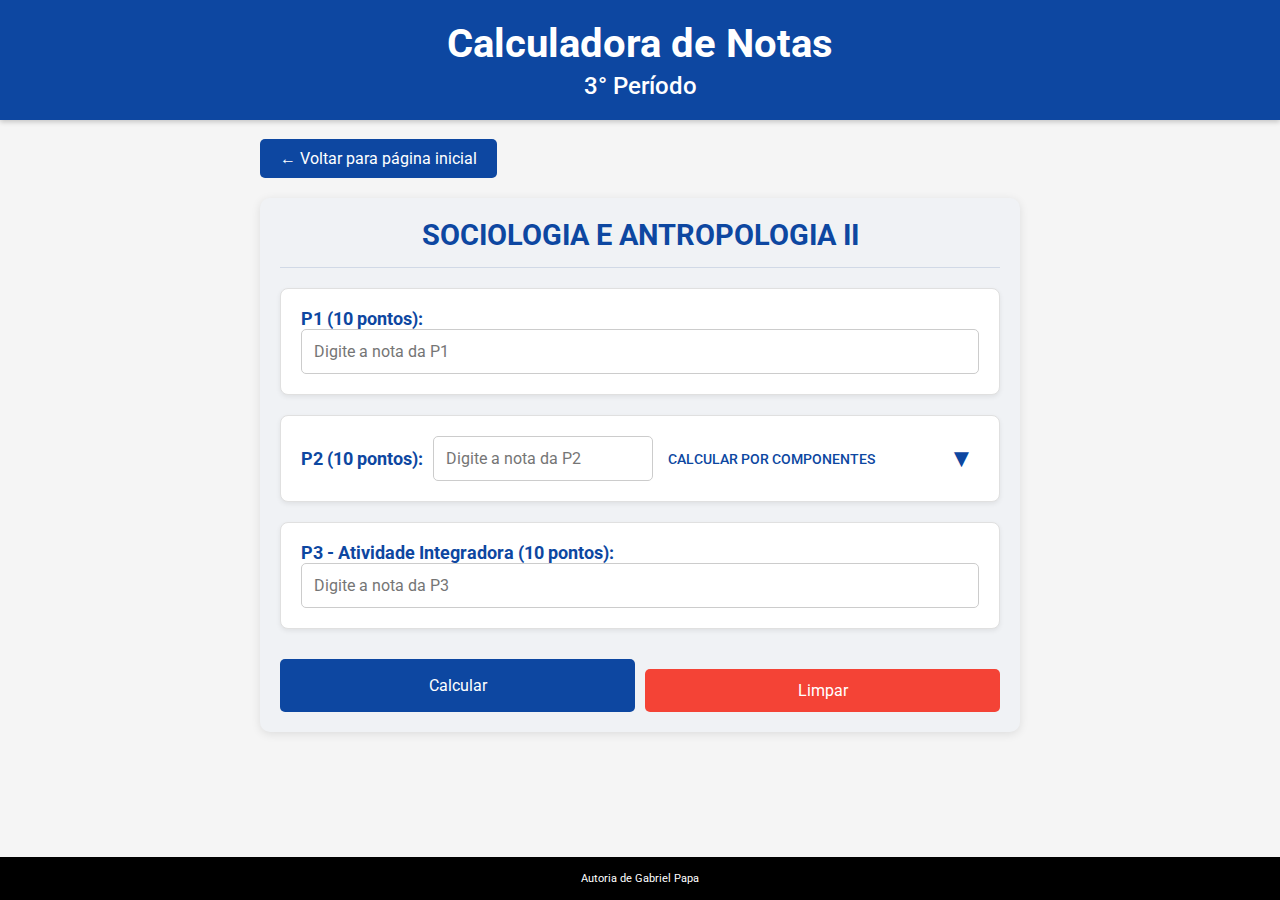
<file: sociologia-antropologia.html>
<!DOCTYPE html>
<html lang="pt-BR">
<head>
    <meta charset="UTF-8">
    <meta name="viewport" content="width=device-width, initial-scale=1.0">
    <title>SOCIOLOGIA E ANTROPOLOGIA II - Calculadora de Notas</title>
    <link rel="stylesheet" href="css/style.css">
    <link rel="preconnect" href="https://fonts.googleapis.com">
    <link rel="preconnect" href="https://fonts.gstatic.com" crossorigin>
    <link href="https://fonts.googleapis.com/css2?family=Roboto:wght@400;500;700&display=swap" rel="stylesheet">
</head>
<body>
    <header>
        <div class="container">
            <h1>Calculadora de Notas</h1>
            <h2>3° Período</h2>
        </div>
    </header>

    <main class="container">
        <br>
        <a href="index.html" class="voltar">← Voltar para página inicial</a>
        
        <div class="calculadora">
            <h2>SOCIOLOGIA E ANTROPOLOGIA II</h2>
            
            <form id="calculadora-form">
                
                <div class="grade-input-section">
                <div class="grade-input-group main-grade">
                    <label for="p1">P1 (10 pontos):</label>
                    <input type="number" id="p1" min="0" max="10" step="0.01" placeholder="Digite a nota da P1">
                </div>
            </div>

            <div class="grade-input-section">
               <div class="grade-input-group main-grade p2-toggle-header" data-target-details="p2ComponentsDetailsSociologia">
                    <label for="p2-completa">P2 (10 pontos):</label>
                    <input type="number" id="p2-completa" min="0" max="10" step="0.01" placeholder="Digite a nota da P2">
                    <span class="p2-components-label-action">CALCULAR POR COMPONENTES</span>
                    <button type="button" class="expand-arrow-button">
                        <span class="arrow-icon">▼</span>
                    </button>
                </div>
                <div class="p2-components-details" id="p2ComponentsDetailsSociologia" style="display: none;">
                   <div class="form-group">
                            <label for="p2-seminario">
                                <span>SEMINÁRIO</span>
                                <span class="points-label">(8 pontos)</span>
                            </label>
                            <input type="number" id="p2-seminario" min="0" max="8" step="0.01" placeholder="Digite a nota do seminário">
                        </div>
                        <div class="form-group">
                            <label for="p2-atividade">
                                <span>ATIVIDADE PONTUADA</span>
                                <span class="points-label">(2 pontos)</span>
                            </label>
                            <input type="number" id="p2-atividade" min="0" max="2" step="0.01" placeholder="Digite a nota da atividade pontuada">
                        </div>
                </div>
            </div>

            <div class="grade-input-section">
                <div class="grade-input-group main-grade">
                    <label for="p3">P3 - Atividade Integradora (10 pontos):</label>
                    <input type="number" id="p3" min="0" max="10" step="0.01" placeholder="Digite a nota da P3">
                </div>
            </div>
                
                
                <div class="buttons">
                    <button type="button" id="calcular" class="btn-calcular">Calcular</button>
                    <button type="button" id="limpar" class="btn-limpar">Limpar</button>
                </div>
            </form>
            
            <div id="resultado" class="resultado">
                <h3>Resultado:</h3>
                <div id="media-final" style="display: none;">
                    <p>Sua média final é: <strong id="nota-final">0.00</strong></p>
                    <p id="mensagem" style="color: red;"></p>
                </div>
                <div id="notas-necessarias"></div>
            </div>
        </div>
    </main>

    <footer>
        <div class="container">
            <p>Autoria de Gabriel Papa</p>
        </div>
    </footer>

    <script src="js/script.js"></script>
    <script>
        document.addEventListener('DOMContentLoaded', function() {
            const calcularBtn = document.getElementById('calcular');
            const limparBtn = document.getElementById('limpar');
            
            calcularBtn.addEventListener('click', calcularNota);
            limparBtn.addEventListener('click', limparCampos);
        });
        
        function calcularNota() {
            // Obter valores dos campos
            const p1Input = document.getElementById('p1').value;
            const p2CompletaInput = document.getElementById('p2-completa').value;
            const p2SeminarioInput = document.getElementById('p2-seminario').value;
            const p2AtividadeInput = document.getElementById('p2-atividade').value;
            const p3Input = document.getElementById('p3').value;
            
            // Converter para números
            let p1 = p1Input ? parseFloat(p1Input) : null;
            let p2 = null;
            let p3 = p3Input ? parseFloat(p3Input) : null;
            
            // Verificar se P2 completa foi fornecida
            if (p2CompletaInput) {
                p2 = parseFloat(p2CompletaInput);
            } 
            // Ou se ambos os componentes de P2 foram fornecidos
            else if (p2SeminarioInput && p2AtividadeInput) {
                const p2Seminario = parseFloat(p2SeminarioInput);
                const p2Atividade = parseFloat(p2AtividadeInput);
                p2 = p2Seminario + p2Atividade;
            }
            
            // Elemento para mostrar notas necessárias
            const notasNecessarias = document.getElementById('notas-necessarias');
            notasNecessarias.innerHTML = '';
            
            // Elementos para mostrar média final
            const mediaFinal = document.getElementById('media-final');
            const notaFinal = document.getElementById('nota-final');
            const mensagem = document.getElementById('mensagem');
            
            // Verificar quais notas principais estão faltando
            const notasFaltando = [];
            if (p1 === null) notasFaltando.push('P1');
            if (p2 === null && !p2SeminarioInput && !p2AtividadeInput) notasFaltando.push('P2');
            if (p3 === null) notasFaltando.push('P3');
            
            // Verificar componentes de P2
            const p2ComponentesFaltando = [];
            if (!p2CompletaInput) {
                if (!p2SeminarioInput) p2ComponentesFaltando.push('Seminário');
                if (!p2AtividadeInput) p2ComponentesFaltando.push('Atividade pontuada');
            }
            
            // Se temos alguns componentes de P2 mas não todos
            if (p2ComponentesFaltando.length > 0 && p2ComponentesFaltando.length < 2) {
                // Calcular P2 parcial
                let p2Parcial = 0;
                
                if (p2SeminarioInput) {
                    p2Parcial += parseFloat(p2SeminarioInput);
                }
                
                if (p2AtividadeInput) {
                    p2Parcial += parseFloat(p2AtividadeInput);
                }
                
                // Remover P2 da lista de notas faltando se estava lá
                const p2Index = notasFaltando.indexOf('P2');
                if (p2Index !== -1) {
                    notasFaltando.splice(p2Index, 1);
                }
            }
            
            // Se todas as notas principais foram fornecidas e não há componentes de P2 faltando
            if (notasFaltando.length === 0 && p2ComponentesFaltando.length === 0) {
                // Se P2 não foi fornecida diretamente, calcular a partir dos componentes
                if (p2 === null && p2SeminarioInput && p2AtividadeInput) {
                    const p2Seminario = parseFloat(p2SeminarioInput);
                    const p2Atividade = parseFloat(p2AtividadeInput);
                    p2 = p2Seminario + p2Atividade;
                }
                
                // Média final = [(P1 x 5) + (P2 x 5) + (P3 x 1)] / 11
                const mediaFinalValor = ((p1 * 5) + (p2 * 5) + (p3 * 1)) / 11;
                
                // Formatar a nota com 2 casas decimais
                const notaFormatada = formatarNota(mediaFinalValor);
                notaFinal.textContent = notaFormatada;
                
                // Definir a mensagem com base na nota
                mensagem.textContent = obterMensagem(mediaFinalValor);
                
                // Adicionar classe com base na nota
                mediaFinal.className = '';
                if (mediaFinalValor >= 7) {
                    mediaFinal.classList.add('aprovado');
                } else if (mediaFinalValor >= 3 && mediaFinalValor < 7) {
                    mediaFinal.classList.add('recuperacao');
                    // Adicionar link para cálculo da prova final
                    const linkProvaFinal = document.createElement('p');
                    linkProvaFinal.innerHTML = '<a href="prova-final.html" class="btn-calcular" style="display: inline-block; margin-top: 10px; text-decoration: none; text-align: center;">Cálculo da Prova Final</a>';
                    mediaFinal.appendChild(linkProvaFinal);
                } else {
                    mediaFinal.classList.add('reprovado');
                }
                
                // Mostrar apenas a média final
                mediaFinal.style.display = 'block';
                notasNecessarias.style.display = 'none';
                
                // Mostrar o resultado
                const resultado = document.getElementById('resultado');
                resultado.style.display = 'block';
                return;
            }
            
            // Calcular o total de pontos já obtidos e o peso total
            let pontosObtidos = 0;
            let pesoTotal = 11; // Peso total da disciplina
            let pesoFaltando = 0;
            
            if (p1 !== null) pontosObtidos += p1 * 5;
            else pesoFaltando += 5;
            
            // Se P2 está completa, adicionar aos pontos obtidos
            if (p2 !== null) {
                pontosObtidos += p2 * 5;
            } 
            // Se temos componentes parciais de P2
            else if (p2SeminarioInput || p2AtividadeInput) {
                // Calcular P2 parcial
                let p2Parcial = 0;
                
                if (p2SeminarioInput) {
                    p2Parcial += parseFloat(p2SeminarioInput);
                }
                
                if (p2AtividadeInput) {
                    p2Parcial += parseFloat(p2AtividadeInput);
                }
                
                // Adicionar pontos parciais de P2
                pontosObtidos += p2Parcial * 5;
                
                // Ajustar peso faltando com base nos componentes presentes
                if (p2SeminarioInput && !p2AtividadeInput) {
                    // Falta apenas a atividade pontuada (2 pontos de 10)
                    pesoFaltando += 5 * 0.2;
                } else if (!p2SeminarioInput && p2AtividadeInput) {
                    // Falta apenas o seminário (8 pontos de 10)
                    pesoFaltando += 5 * 0.8;
                }
            } else {
                pesoFaltando += 5;
            }
            
            if (p3 !== null) pontosObtidos += p3 * 1;
            else pesoFaltando += 1;
            
            // Verificar se o aluno já passou com as notas atuais
            if (verificarAprovacaoAutomatica(pontosObtidos, pesoTotal, pesoFaltando)) {
                notasNecessarias.innerHTML = '<h4>Parabéns, você já passou!</h4>';
                
                // Mostrar apenas as notas necessárias
                mediaFinal.style.display = 'none';
                notasNecessarias.style.display = 'block';
                
                // Mostrar o resultado
                const resultado = document.getElementById('resultado');
                resultado.style.display = 'block';
                return;
            }
            
            // Se faltam notas, calcular quanto precisa tirar para média 7
            let html = '<h4>Notas necessárias para média 7:</h4><ul>';
            
            // Calcular a nota necessária para as avaliações principais faltantes
            if (notasFaltando.length > 0) {
                const notaNecessaria = (7 * pesoTotal - pontosObtidos) / pesoFaltando;
               
                
                // Adicionar a nota necessária para cada avaliação principal faltante
                notasFaltando.forEach(nota => {
                    html += `<li>${nota}: <strong>${formatarNota(notaNecessaria)}</strong></li>`;
                });
            }
            
           // Calcular quanto falta em cada componente de P2
            if (p2ComponentesFaltando.length > 0) {
                const PASSING_GRADE = 7;
                const P1_WEIGHT = 5;
                const P2_WEIGHT = 5;
                const P3_WEIGHT = 1;
                const TOTAL_SEMESTER_WEIGHT = 11;

                const effectiveP1 = p1Input ? parseFloat(p1Input) : 0;
                const effectiveP3 = p3Input ? parseFloat(p3Input) : 0;

                let targetP2Grade = ((PASSING_GRADE * TOTAL_SEMESTER_WEIGHT) -
                                   (effectiveP1 * P1_WEIGHT) -
                                   (effectiveP3 * P3_WEIGHT)) / P2_WEIGHT;
                targetP2Grade = Math.max(0, Math.min(10, targetP2Grade));

                const currentP2Seminario = p2SeminarioInput ? parseFloat(p2SeminarioInput) : 0;
                const currentP2Atividade = p2AtividadeInput ? parseFloat(p2AtividadeInput) : 0;
                const currentP2SumFromFilled = currentP2Seminario + currentP2Atividade;

                let pointsStillNeededInP2Sum = targetP2Grade - currentP2SumFromFilled;
                pointsStillNeededInP2Sum = Math.max(0, pointsStillNeededInP2Sum);

                const max_p2_seminario = 8;
                const max_p2_atividade = 2;

                let sumOfMaxScoresOfMissingComponents = 0;
                if (p2ComponentesFaltando.includes('Seminário')) {
                    sumOfMaxScoresOfMissingComponents += max_p2_seminario;
                }
                if (p2ComponentesFaltando.includes('Atividade pontuada')) {
                    sumOfMaxScoresOfMissingComponents += max_p2_atividade;
                }

                if (sumOfMaxScoresOfMissingComponents > 0) {
                    if (p2ComponentesFaltando.includes('Seminário')) {
                        let needed = (max_p2_seminario / sumOfMaxScoresOfMissingComponents) * pointsStillNeededInP2Sum;
                        needed = Math.max(0, Math.min(max_p2_seminario, needed));
                        html += `<li>Seminário: <strong>${formatarNota(needed)}</strong> (de ${max_p2_seminario})</li>`;
                    }
                    if (p2ComponentesFaltando.includes('Atividade pontuada')) {
                        let needed = (max_p2_atividade / sumOfMaxScoresOfMissingComponents) * pointsStillNeededInP2Sum;
                        needed = Math.max(0, Math.min(max_p2_atividade, needed));
                        html += `<li>Atividade pontuada: <strong>${formatarNota(needed)}</strong> (de ${max_p2_atividade})</li>`;
                    }
                }
            }
            
            html += '</ul>';
            notasNecessarias.innerHTML = html;
            
            // Mostrar apenas as notas necessárias
            mediaFinal.style.display = 'none';
            notasNecessarias.style.display = 'block';
            
            // Mostrar o resultado
            const resultado = document.getElementById('resultado');
            resultado.style.display = 'block';
        }
    </script>
</body>
</html>
</file>
<file: css/style.css>
/* Estilos gerais */
* {
    margin: 0;
    padding: 0;
    box-sizing: border-box;
    font-family: 'Roboto', sans-serif;
}

body {
    background-color: #f5f5f5;
    min-height: 100vh;
    display: flex;
    flex-direction: column;
}

.container {
    width: 100%;
    max-width: 800px;
    margin: 0 auto;
    padding: 0 20px;
}

/* Cabeçalho */
header {
    background-color: #0d47a1; /* Azul escuro */
    color: white;
    padding: 20px 0;
    text-align: center;
    box-shadow: 0 2px 5px rgba(0, 0, 0, 0.2);
}

header h1 {
    font-size: 2.5rem;
    margin-bottom: 5px;
}

header h2 {
    font-size: 1.5rem;
    font-weight: 500;
}

/* Conteúdo principal */
main {
    flex: 1;
    padding: 30px 0;
    margin-top: 50px;
}

.disciplinas {
    display: flex;
    flex-direction: column;
    gap: 15px;
}

.disciplina {
    text-decoration: none;
}

.disciplina-card {
    background-color: #0d47a1; /* Azul escuro */
    color: white;
    padding: 20px;
    border-radius: 10px;
    transition: transform 0.3s ease, box-shadow 0.3s ease;
    box-shadow: 0 2px 5px rgba(0, 0, 0, 0.1);
}

.disciplina-card:hover {
    transform: translateY(-5px);
    box-shadow: 0 5px 15px rgba(0, 0, 0, 0.2);
}

.disciplina-card h3 {
    font-size: 1.2rem;
    text-align: center;
}

/* Rodapé */
footer {
    background-color: #000;
    color: white;
    padding: 15px 0;
    text-align: center;
    margin-top: auto;
}

footer p {
    font-size: 0.70rem;
}

/* Estilos para as páginas de calculadora */
.voltar {
    display: inline-block;
    margin-bottom: 20px;
    background-color: #0d47a1;
    color: white;
    padding: 10px 20px;
    border-radius: 5px;
    text-decoration: none;
    transition: background-color 0.3s ease;
}

.voltar:hover {
    background-color: #083378;
}

.calculadora {
    background-color: white;
    padding: 20px;
    border-radius: 10px;
    box-shadow: 0 2px 10px rgba(0, 0, 0, 0.1);
}

.calculadora h2 {
    color: #0d47a1;
    margin-bottom: 20px;
    text-align: center;
}

.form-group {
    margin-bottom: 15px;
}

.form-group label {
    display: block;
    margin-bottom: 5px;
    font-weight: 500;
    color: #333;
}

.form-group input {
    width: 100%;
    padding: 10px;
    border: 1px solid #ddd;
    border-radius: 5px;
    font-size: 1rem;
}

.form-section {
    margin-bottom: 25px;
    padding-bottom: 15px;
    border-bottom: 1px solid #eee;
}

.form-section h3 {
    color: #0d47a1;
    margin-bottom: 15px;
    font-size: 1.2rem;
}

.resultado {
    margin-top: 20px;
    padding: 15px;
    border-radius: 5px;
    background-color: #f0f7ff;
    display: none;
}

.resultado.aprovado {
    background-color: #e8f5e9;
    border-left: 5px solid #4caf50;
}

.resultado.recuperacao {
    background-color: #fff8e1;
    border-left: 5px solid #ffc107;
}

.resultado.reprovado {
    background-color: #ffebee;
    border-left: 5px solid #f44336;
}

.btn-calcular {
    background-color: #0d47a1;
    color: white;
    border: none;
    padding: 12px 20px;
    border-radius: 5px;
    cursor: pointer;
    font-size: 1rem;
    width: 100%;
    transition: background-color 0.3s ease;
}

.btn-calcular:hover {
    background-color: #083378;
}

.btn-limpar {
    background-color: #f44336;
    color: white;
    border: none;
    padding: 12px 20px;
    border-radius: 5px;
    cursor: pointer;
    font-size: 1rem;
    width: 100%;
    margin-top: 10px;
    transition: background-color 0.3s ease;
}

.btn-limpar:hover {
    background-color: #d32f2f;
}

.buttons {
    display: flex;
    gap: 10px;
}

.buttons button {
    flex: 1;
}

/* Responsividade */
@media (max-width: 768px) {
    header h1 {
        font-size: 2rem;
    }
    
    header h2 {
        font-size: 1.2rem;
    }
    
    .disciplina-card h3 {
        font-size: 1rem;
    }
    
    .buttons {
        flex-direction: column;
    }

    /* NOVOS AJUSTES PARA P2 EM TELAS MENORES */
    .p2-toggle-header {
        flex-wrap: wrap; /* Permite que os itens quebrem para a próxima linha */
        justify-content: flex-start; /* Alinha itens à esquerda quando quebram */
    }

    .p2-toggle-header label {
        width: 100%; /* Label P2 ocupa toda a largura */
        margin-bottom: 8px; /* Espaço abaixo do label P2 */
        margin-right: 0;
    }

    .p2-toggle-header input[type="number"] {
        flex-grow: 1; /* Input da P2 completa ainda tenta ocupar espaço */
        min-width: 120px; /* Garante uma largura mínima para digitação */
        max-width: none; /* Remove o max-width para permitir que cresça mais se necessário */
        margin-bottom: 8px; /* Espaço se os botões quebrarem abaixo */
    }

    .p2-components-label-action {
        /* Ocupa a largura disponível ou quebra para nova linha se necessário */
        flex-basis: calc(100% - 50px); /* Ajuste este valor conforme o tamanho da seta */
        margin-right: 5px; /* Pequeno espaço para a seta */
        text-align: left; /* Alinha o texto à esquerda */
        padding-left: 0; /* Remove padding extra se estiver na mesma linha do input */
        order: 3; /* Ordem para garantir que fique antes da seta se quebrar linha */
        margin-bottom: 8px; /* Espaço abaixo se quebrar linha */
    }
    
    .expand-arrow-button {
        margin-left: auto; /* Tenta empurrar a seta para a direita na linha do input P2 */
        padding: 5px 0 5px 10px; /* Ajusta padding para toque */
        order: 2; /* Ordem para ficar após o input */
    }

    /* Ajuste se o input e o texto "CALCULAR POR COMPONENTES" ficarem muito apertados */
    /* Você pode querer que "CALCULAR POR COMPONENTES" vá para uma nova linha */
    .p2-toggle-header input[type="number"] {
        flex-basis: 60%; /* Exemplo: Dá mais espaço para o input */
    }
    .p2-components-label-action {
         /* Se quiser que sempre quebre para nova linha abaixo do input P2: */
        flex-basis: 100%;
        margin-top: 8px;
        margin-right: 0; /* Ocupa toda a linha */
        order: 3; /* Garante que fique abaixo do label e input */
    }
    .expand-arrow-button {
        /* Se o texto quebrou, a seta pode ficar ao lado do texto ou na linha do input */
        /* Para ficar ao lado do texto quebrado: */
        /* position: absolute; right: 20px; top: valor; (mais complexo) */
        /* Ou mais simples, ajustar a ordem e o flex-basis do texto */
        order: 4; /* Se o texto quebrou, a seta vem depois */
        margin-left: 5px;
    }

    /* Para garantir que o input da P2 completa tenha tamanho usável */
    .p2-toggle-header input#p2-completa {
        min-width: 0; /* Reseta o min-width se o flex-basis for suficiente */
        width: auto; /* Permite que o flex-grow e flex-basis dominem */
        flex: 1 1 150px; /* Permite crescer, encolher, com base de 150px */
    }
}


/* NOVOS ESTILOS VISUAIS - Adicionar ao final de style.css */

.calculadora {
    background-color: #f0f2f5; /* Fundo da página da calculadora um pouco mais claro */
    /* padding: 20px; Mantido do original */
    /* border-radius: 10px; Mantido do original */
    /* box-shadow: 0 2px 10px rgba(0, 0, 0, 0.1); Mantido do original */
}

.calculadora h2 {
    /* color: #0d47a1; Mantido do original */
    /* margin-bottom: 20px; Mantido do original */
    /* text-align: center; Mantido do original */
    border-bottom: 1px solid #d1d9e6; /* Linha sutil abaixo do título da disciplina */
    padding-bottom: 15px;
    font-size: 1.8rem; /* Ajuste se necessário */
}

/* Esconde os antigos <h3>P1</h3>, <h3>P2</h3>, etc. e parágrafos "Ou calcule..." */
.calculadora > form > .form-section > h3,
.calculadora > form > .form-section > p {
    display: none;
}

/* Reset para .form-section se ele ainda envolver os novos .grade-input-section */
/* É melhor remover a classe .form-section dos containers de P1, P2, P3 no HTML */
/* Ou, se mantiver, zerar seus estilos para não conflitarem */
.calculadora > form > .form-section {
    background-color: transparent;
    padding: 0;
    border-radius: 0;
    margin-bottom: 0; /* Removido para ser controlado por .grade-input-section */
    box-shadow: none;
    border-bottom: none; /* Remove a borda inferior do .form-section antigo */
}


/* Estilo para as novas seções de input P1, P2, P3 */
.grade-input-section {
    background-color: #ffffff;
    padding: 20px;
    border-radius: 8px;
    margin-bottom: 20px;
    box-shadow: 0 2px 5px rgba(0,0,0,0.07);
    border: 1px solid #e0e0e0;
}

.grade-input-group.main-grade label { /* Labels P1, P2, P3 */
    font-weight: 700; /* Mais destaque */
    font-size: 1.1em;
    color: #0d47a1; /* Azul do tema */
}

.grade-input-section .form-group label span {
display: block; /* Faz com que cada span ocupe uma linha /
width: 100%; / Garante que ocupem a largura total do label */
}

.grade-input-section .form-group label .points-label {
font-size: 0.85em; /* Diminui um pouco o tamanho da fonte dos pontos /
color: #777; / Cor um pouco mais clara para os pontos /
margin-top: 3px; / Pequeno espaço entre o nome e os pontos /
font-weight: normal; / Peso da fonte normal para os pontos */
}

.grade-input-section input[type="number"] {
    width: 100%;
    padding: 12px; /* Um pouco mais de padding */
    border: 1px solid #ccc; /* Borda um pouco mais escura */
    border-radius: 5px;
    font-size: 1rem;
    box-sizing: border-box;
}
.grade-input-section input[type="number"]:focus {
    border-color: #0d47a1;
    box-shadow: 0 0 0 2px rgba(13, 71, 161, 0.2);
    outline: none;
}


/* Estilo para o cabeçalho da P2 (input da nota completa e toggle) */
.p2-toggle-header {
    display: flex;
    align-items: center;
    justify-content: space-between;
    cursor: pointer;
    /* padding: 10px 0;  Removido, o padding já está no .grade-input-group */
}

.p2-toggle-header label {
    margin-bottom: 0; 
    flex-shrink: 0;
    margin-right: 10px;
}

.p2-toggle-header input[type="number"] {
    flex-grow: 1;
    max-width: 220px; /* Ajuste conforme necessário */
    margin-right: 10px; /* Espaço antes do texto "CALCULAR POR COMPONENTES" */
}

.p2-components-label-action {
    font-size: 0.85em;
    color: #0d47a1;
    font-weight: 500;
    margin-right: auto; 
    padding-left: 5px;
    user-select: none;
    white-space: nowrap; /* Evita quebra de linha */
}

.expand-arrow-button {
    background: none;
    border: none;
    font-size: 1.6em; /* Tamanho da seta */
    color: #0d47a1;
    cursor: pointer;
    padding: 0 5px;
    line-height: 1;
    margin-left: 5px; /* Espaço do texto para a seta */
}

.expand-arrow-button .arrow-icon {
    display: inline-block;
    transition: transform 0.2s ease-in-out;
}

/* Gira a seta para ▲ quando expandido - JS adicionará/removerá a classe 'expanded' */
.expand-arrow-button.expanded .arrow-icon {
    transform: rotate(180deg);
}


/* Estilo para a seção de detalhes dos componentes da P2 (inicialmente oculta) */
.p2-components-details {
    margin-top: 20px; /* Espaço acima da seção de detalhes */
    padding: 20px;
    border-top: 1px dashed #c5c5c5; /* Linha tracejada para separar visualmente */
    /* background-color: #fdfdfd;  Pode ser o mesmo fundo da .grade-input-section ou um pouco diferente */
    /* A animação foi removida para simplificar, pode ser adicionada depois */
}

.p2-components-details .form-group {
    margin-bottom: 18px; /* Mais espaço entre os inputs dos componentes */
}
.p2-components-details .form-group:last-child {
    margin-bottom: 0;
}

.p2-components-details label {
    font-weight: 400; /* Labels dos componentes mais leves */
    color: #444;
    font-size: 0.95em;
}

.sub-component-group {
    margin-top: 15px;
    margin-bottom: 15px;
    padding: 15px;
    border-left: 3px solid #b3c7e6; /* Linha azul clara à esquerda */
    background-color: #f8f9fa; /* Fundo sutilmente diferente para sub-grupos */
    border-radius: 4px;
}

.sub-component-title {
    font-style: italic;
    color: #555;
    margin-bottom: 10px;
    font-size: 0.9em;
    display: block; /* Garante que o título fique em sua própria linha */
}

/* Ajustes nos botões principais */
.buttons {
    margin-top: 30px; /* Mais espaço acima dos botões */
    /* display: flex; Mantido */
    /* gap: 10px; Mantido */
}


/* Estilização dos labels dos componentes da P2 (para todas as telas) */
.p2-components-details .form-group label {
    display: block; /* Garante que o label em si seja um bloco */
    margin-bottom: 6px; /* Espaçamento abaixo do label completo */
}

.p2-components-details .form-group label > span:first-child { /* Título da nota */
    display: block; /* Faz o título ocupar sua própria linha */
    font-weight: bold; /* Título em negrito */
    color: #333; /* Cor do título (pode ajustar) */
    font-size: 0.95em; /* Tamanho da fonte do título (pode ajustar) */
    margin-bottom: 2px; /* Pequeno espaço entre o título e os pontos */
}

.p2-components-details .form-group label .points-label { /* Informação dos pontos */
    display: block; /* Faz os pontos ocuparem sua própria linha */
    font-weight: normal; /* Fonte normal (não negrito) */
    font-size: 0.85em; /* Tamanho da fonte dos pontos (menor) */
    color: #777; /* Cor mais clara para os pontos */
}
</file>
